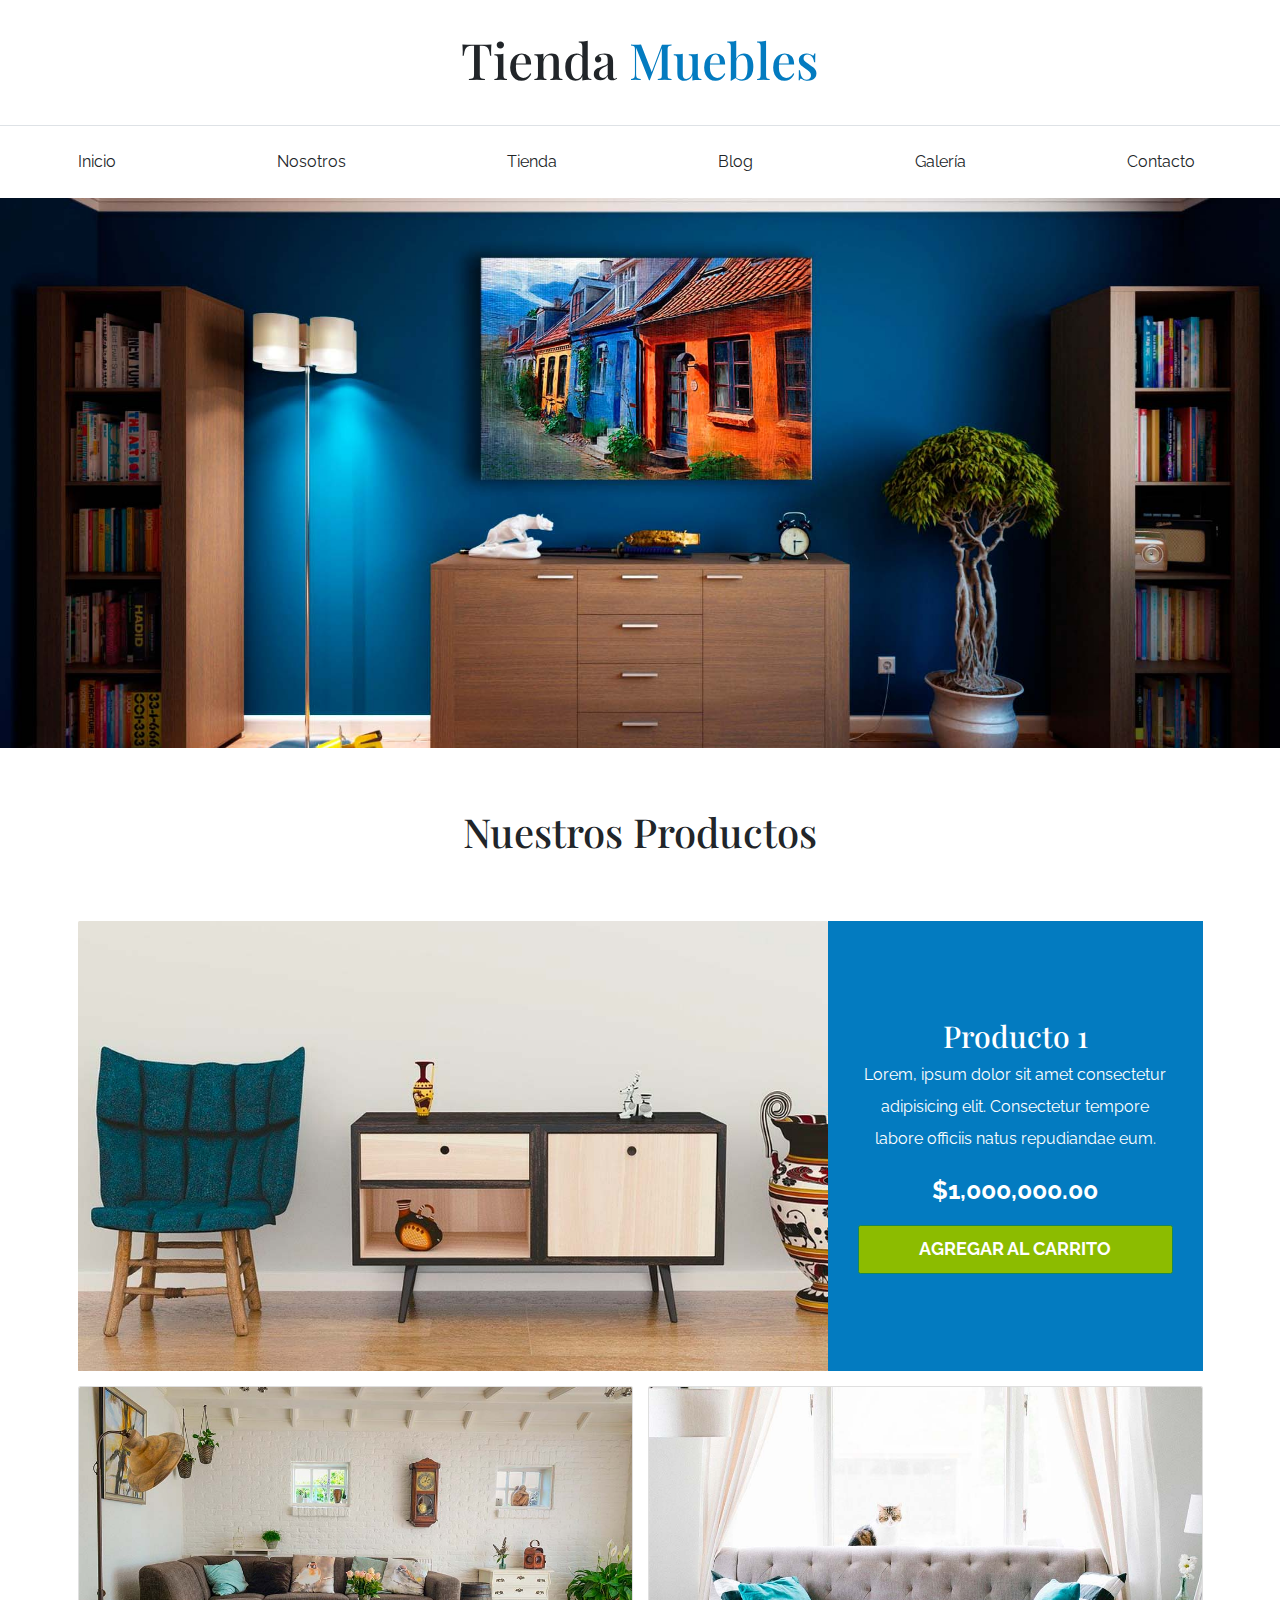
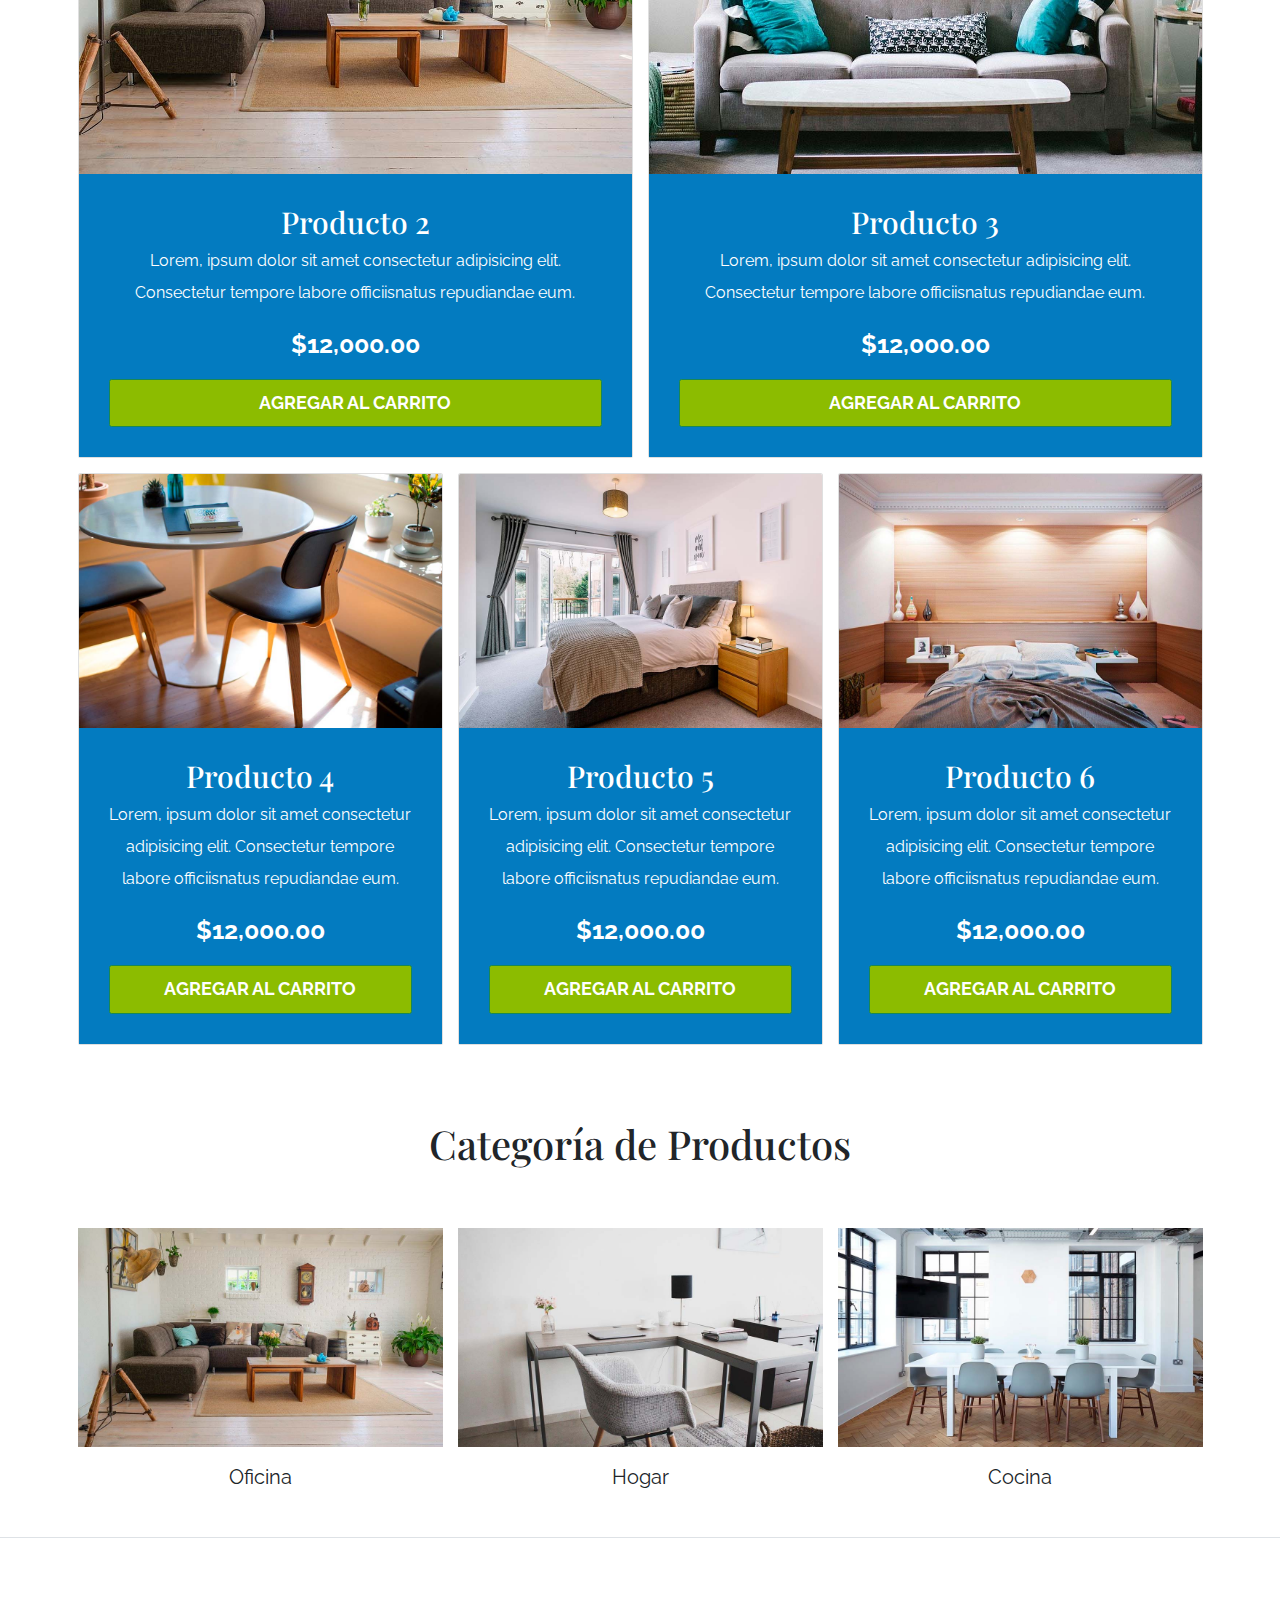
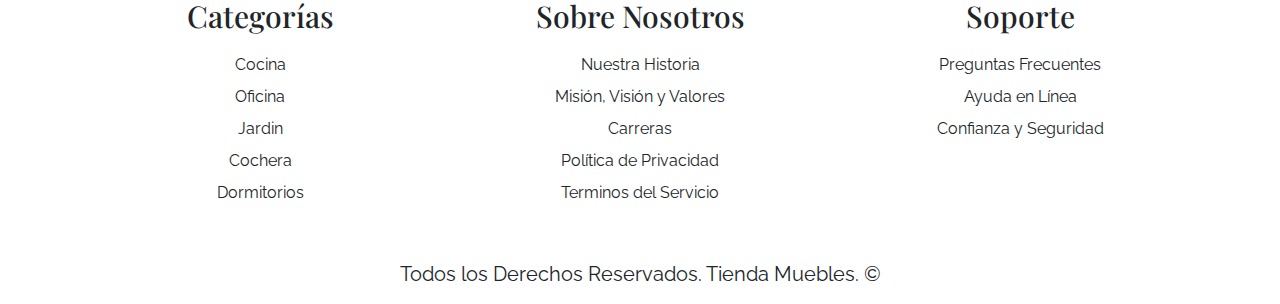
<file: index.html>
<!DOCTYPE html>
<html lang="es">

<head>
    <meta charset="UTF-8">
    <meta http-equiv="X-UA-Compatible" content="IE=edge">
    <meta name="viewport" content="width=device-width, initial-scale=1.0">
    <title>Ecommerce - Inicio</title>

    <link rel="preconnect" href="https://fonts.googleapis.com">
    <link rel="preconnect" href="https://fonts.gstatic.com" crossorigin>
    <link
        href="https://fonts.googleapis.com/css2?family=Lexend&family=Playfair+Display:wght@700&family=Raleway:wght@400;700;900&family=Slackey&display=swap"
        rel="stylesheet">
    <link rel="stylesheet" href="css/bootstrap.min.css">
    <link rel="stylesheet" href="css/app.css">
</head>

<body>

    <header class="py-5">
        <h1 class="text-center">Tienda <span class="text-primary">Muebles</span></h1>
    </header>

    <div class="border-top py-4">
        <div class="container navbar navbar-expand-lg navbar-light">
            <a class="navbar-brand nombre-sitio d-lg-none fs-2 fw-bold text-uppercase" href="index.html">Tienda
                Muebles</a>

            <button class="navbar-toggler" type="button" data-bs-toggle="collapse" data-bs-target="#navegacion">
                <span class="navbar-toggler-icon"></span>
            </button>

            <div id="navegacion" class="collapse navbar-collapse">
                <nav class="navbar-nav container d-flex flex-md-row justify-content-md-between text-center">
                    <a class="text-dark text-decoration-none" href="index.html">Inicio</a>
                    <a class="text-dark text-decoration-none" href="nosotros.html">Nosotros</a>
                    <a class="text-dark text-decoration-none" href="tienda.html">Tienda</a>
                    <a class="text-dark text-decoration-none" href="blog.html">Blog</a>
                    <a class="text-dark text-decoration-none" href="galeria.html">Galería</a>
                    <a class="text-dark text-decoration-none" href="contacto.html">Contacto</a>
                </nav>
            </div>

        </div>
    </div>

    <div class="hero"></div>

    <main class="container-xl py-5">
        <h2 class="text-center py-5">Nuestros Productos</h2>

        <div class="row g-0 pt-5 mb-4">
            <div class="col-md-8 producto">
                <img class="card-img-top" src="img/producto1.jpg" alt="Imagen Producto">
            </div>
            <div class="col-md-4 bg-primary text-center p-5 text-white d-flex flex-column justify-content-center">
                <h3>Producto 1</h3>
                <p>Lorem, ipsum dolor sit amet consectetur adipisicing elit. Consectetur tempore labore officiis natus
                    repudiandae eum.</p>
                <p class="fs-1 fw-bold">$1,000,000.00</p>
                <a class="btn btn-success fs-3 fw-bold text-uppercase py-3" href="#">Agregar al carrito</a>
            </div>
        </div>

        <div class="row">
            <div class="col-md-6 mb-4">
                <div class="card">
                    <img class="card-img-top" src="img/producto2.jpg" alt="Imagen Producto">

                    <div class="card-body text-center bg-primary text-white p-5">
                        <h3>Producto 2</h3>
                        <p>Lorem, ipsum dolor sit amet consectetur adipisicing elit. Consectetur tempore labore
                            officiisnatus repudiandae eum.</p>
                        <p class="fs-1 fw-bold">$12,000.00</p>
                        <a class="btn btn-success fs-3 fw-bold text-uppercase py-3 d-block" href="#">Agregar al
                            carrito</a>
                    </div>
                </div>
            </div>
            <div class="col-md-6 mb-4">
                <div class="card">
                    <img class="card-img-top" src="img/producto3.jpg" alt="Imagen Producto">

                    <div class="card-body text-center bg-primary text-white p-5">
                        <h3>Producto 3</h3>
                        <p>Lorem, ipsum dolor sit amet consectetur adipisicing elit. Consectetur tempore labore
                            officiisnatus repudiandae eum.</p>
                        <p class="fs-1 fw-bold">$12,000.00</p>
                        <a class="btn btn-success fs-3 fw-bold text-uppercase py-3 d-block" href="#">Agregar al
                            carrito</a>
                    </div>
                </div>
            </div>
        </div>

        <div class="row">
            <div class="col-md-4 mb-4">
                <div class="card">
                    <img class="card-img-top" src="img/producto4.jpg" alt="Imagen Producto">

                    <div class="card-body text-center bg-primary text-white p-5">
                        <h3>Producto 4</h3>
                        <p>Lorem, ipsum dolor sit amet consectetur adipisicing elit. Consectetur tempore labore
                            officiisnatus repudiandae eum.</p>
                        <p class="fs-1 fw-bold">$12,000.00</p>
                        <a class="btn btn-success fs-3 fw-bold text-uppercase py-3 d-block" href="#">Agregar al
                            carrito</a>
                    </div>
                </div>
            </div>
            <div class="col-md-4 mb-4">
                <div class="card">
                    <img class="card-img-top" src="img/producto5.jpg" alt="Imagen Producto">

                    <div class="card-body text-center bg-primary text-white p-5">
                        <h3>Producto 5</h3>
                        <p>Lorem, ipsum dolor sit amet consectetur adipisicing elit. Consectetur tempore labore
                            officiisnatus repudiandae eum.</p>
                        <p class="fs-1 fw-bold">$12,000.00</p>
                        <a class="btn btn-success fs-3 fw-bold text-uppercase py-3 d-block" href="#">Agregar al
                            carrito</a>
                    </div>
                </div>
            </div>
            <div class="col-md-4 mb-4">
                <div class="card">
                    <img class="card-img-top" src="img/producto6.jpg" alt="Imagen Producto">

                    <div class="card-body text-center bg-primary text-white p-5">
                        <h3>Producto 6</h3>
                        <p>Lorem, ipsum dolor sit amet consectetur adipisicing elit. Consectetur tempore labore
                            officiisnatus repudiandae eum.</p>
                        <p class="fs-1 fw-bold">$12,000.00</p>
                        <a class="btn btn-success fs-3 fw-bold text-uppercase py-3 d-block" href="#">Agregar al
                            carrito</a>
                    </div>
                </div>
            </div>
        </div>
    </main>

    <section class="container-xl">
        <h2 class="text-center py-5">Categoría de Productos</h2>

        <div class="row mt-5">
            <div class="col-md-4 categoria">
                <div class="overflow-hidden">
                    <img class="img-fluid" src="img/categoria1.jpg" alt="Imagen Categoría">
                </div>

                <a class="text-dark fs-2 text-decoration-none text-center d-block py-3" href="#">Oficina</a>
            </div>

            <div class="col-md-4 categoria">
                <div class="overflow-hidden">
                    <img class="img-fluid" src="img/categoria2.jpg" alt="Imagen Categoría">
                </div>

                <a class="text-dark fs-2 text-decoration-none text-center d-block py-3" href="#">Hogar</a>
            </div>

            <div class="col-md-4 categoria">
                <div class="overflow-hidden">
                    <img class="img-fluid" src="img/categoria3.jpg" alt="Imagen Categoría">
                </div>

                <a class="text-dark fs-2 text-decoration-none text-center d-block py-3" href="#">Cocina</a>
            </div>
        </div>
    </section>

    <footer class="pt-5 mt-5 border-top">
        <div class="container-xl mt-5">
            <div class="row">
                <div class="col-md-4 mb-4 text-center">
                    <h3 class="mb-4">Categorías</h3>

                    <nav class="d-flex flex-column">
                        <a class="text-dark text-decoration-none" href="#">Cocina</a>
                        <a class="text-dark text-decoration-none" href="#">Oficina</a>
                        <a class="text-dark text-decoration-none" href="#">Jardin</a>
                        <a class="text-dark text-decoration-none" href="#">Cochera</a>
                        <a class="text-dark text-decoration-none" href="#">Dormitorios</a>
                    </nav>
                </div>

                <div class="col-md-4 mb-4 mb-md-0 text-center">
                    <h3 class="mb-4">Sobre Nosotros</h3>

                    <nav class="d-flex flex-column">
                        <a class="text-dark text-decoration-none" href="#">Nuestra Historia</a>
                        <a class="text-dark text-decoration-none" href="#">Misión, Visión y Valores</a>
                        <a class="text-dark text-decoration-none" href="#">Carreras</a>
                        <a class="text-dark text-decoration-none" href="#">Política de Privacidad</a>
                        <a class="text-dark text-decoration-none" href="#">Terminos del Servicio</a>
                    </nav>
                </div>

                <div class="col-md-4 mb-4 text-center">
                    <h3 class="mb-4">Soporte</h3>

                    <nav class="d-flex flex-column">
                        <a class="text-dark text-decoration-none" href="#">Preguntas Frecuentes</a>
                        <a class="text-dark text-decoration-none" href="#">Ayuda en Línea</a>
                        <a class="text-dark text-decoration-none" href="#">Confianza y Seguridad</a>
                    </nav>
                </div>
            </div>

            <p class="mt-5 text-center fs-2">Todos los Derechos Reservados. Tienda Muebles. &#169</p>
        </div>
    </footer>

    <script src="js/bootstrap.bundle.min.js"></script>
</body>

</html>
</file>
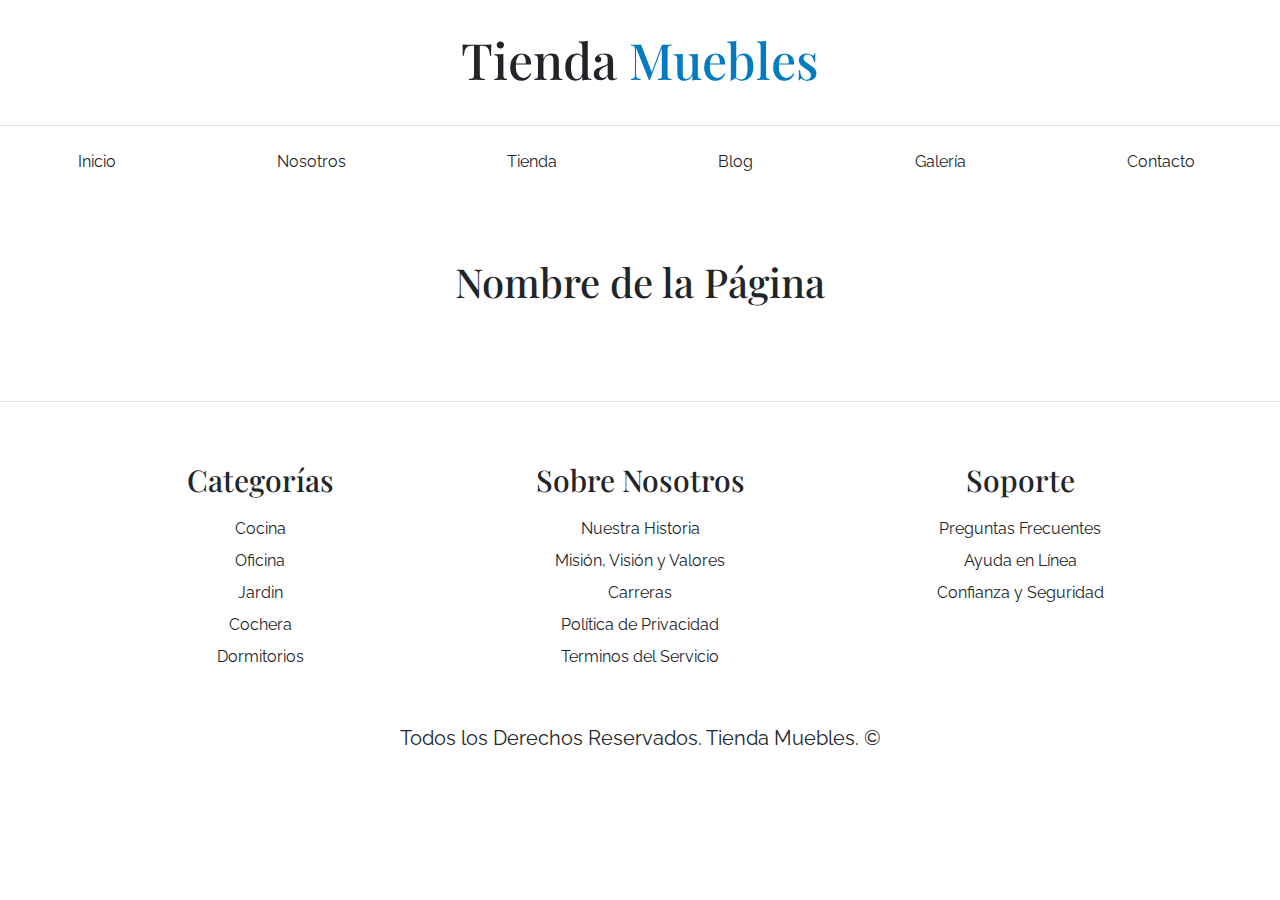
<file: base.html>
<!DOCTYPE html>
<html lang="es">

<head>
    <meta charset="UTF-8">
    <meta http-equiv="X-UA-Compatible" content="IE=edge">
    <meta name="viewport" content="width=device-width, initial-scale=1.0">
    <title>Ecommerce - Nombre Página</title>

    <link rel="preconnect" href="https://fonts.googleapis.com">
    <link rel="preconnect" href="https://fonts.gstatic.com" crossorigin>
    <link
        href="https://fonts.googleapis.com/css2?family=Lexend&family=Playfair+Display:wght@700&family=Raleway:wght@400;700;900&family=Slackey&display=swap"
        rel="stylesheet">
    <link rel="stylesheet" href="css/bootstrap.min.css">
    <link rel="stylesheet" href="css/app.css">
</head>

<body>

    <header class="py-5">
        <h1 class="text-center">Tienda <span class="text-primary">Muebles</span></h1>
    </header>

    <div class="border-top py-4">
        <div class="container navbar navbar-expand-lg navbar-light">
            <a class="navbar-brand nombre-sitio d-lg-none fs-2 fw-bold text-uppercase" href="index.html">Tienda
                Muebles</a>

            <button class="navbar-toggler" type="button" data-bs-toggle="collapse" data-bs-target="#navegacion">
                <span class="navbar-toggler-icon"></span>
            </button>

            <div id="navegacion" class="collapse navbar-collapse">
                <nav class="navbar-nav container d-flex flex-md-row justify-content-md-between text-center">
                    <a class="text-dark text-decoration-none" href="index.html">Inicio</a>
                    <a class="text-dark text-decoration-none" href="nosotros.html">Nosotros</a>
                    <a class="text-dark text-decoration-none" href="tienda.html">Tienda</a>
                    <a class="text-dark text-decoration-none" href="blog.html">Blog</a>
                    <a class="text-dark text-decoration-none" href="galeria.html">Galería</a>
                    <a class="text-dark text-decoration-none" href="contacto.html">Contacto</a>
                </nav>
            </div>

        </div>
    </div>

    <main class="container-xl py-5">
        <h2 class="text-center py-5">Nombre de la Página</h2>
    </main>

    <footer class="pt-5 mt-5 border-top">
        <div class="container-xl mt-5">
            <div class="row">
                <div class="col-md-4 mb-4 text-center">
                    <h3 class="mb-4">Categorías</h3>

                    <nav class="d-flex flex-column">
                        <a class="text-dark text-decoration-none" href="#">Cocina</a>
                        <a class="text-dark text-decoration-none" href="#">Oficina</a>
                        <a class="text-dark text-decoration-none" href="#">Jardin</a>
                        <a class="text-dark text-decoration-none" href="#">Cochera</a>
                        <a class="text-dark text-decoration-none" href="#">Dormitorios</a>
                    </nav>
                </div>

                <div class="col-md-4 mb-4 mb-md-0 text-center">
                    <h3 class="mb-4">Sobre Nosotros</h3>

                    <nav class="d-flex flex-column">
                        <a class="text-dark text-decoration-none" href="#">Nuestra Historia</a>
                        <a class="text-dark text-decoration-none" href="#">Misión, Visión y Valores</a>
                        <a class="text-dark text-decoration-none" href="#">Carreras</a>
                        <a class="text-dark text-decoration-none" href="#">Política de Privacidad</a>
                        <a class="text-dark text-decoration-none" href="#">Terminos del Servicio</a>
                    </nav>
                </div>

                <div class="col-md-4 mb-4 text-center">
                    <h3 class="mb-4">Soporte</h3>

                    <nav class="d-flex flex-column">
                        <a class="text-dark text-decoration-none" href="#">Preguntas Frecuentes</a>
                        <a class="text-dark text-decoration-none" href="#">Ayuda en Línea</a>
                        <a class="text-dark text-decoration-none" href="#">Confianza y Seguridad</a>
                    </nav>
                </div>
            </div>

            <p class="mt-5 text-center fs-2">Todos los Derechos Reservados. Tienda Muebles. &#169</p>
        </div>
    </footer>

    <script src="js/bootstrap.bundle.min.js"></script>
</body>

</html>
</file>
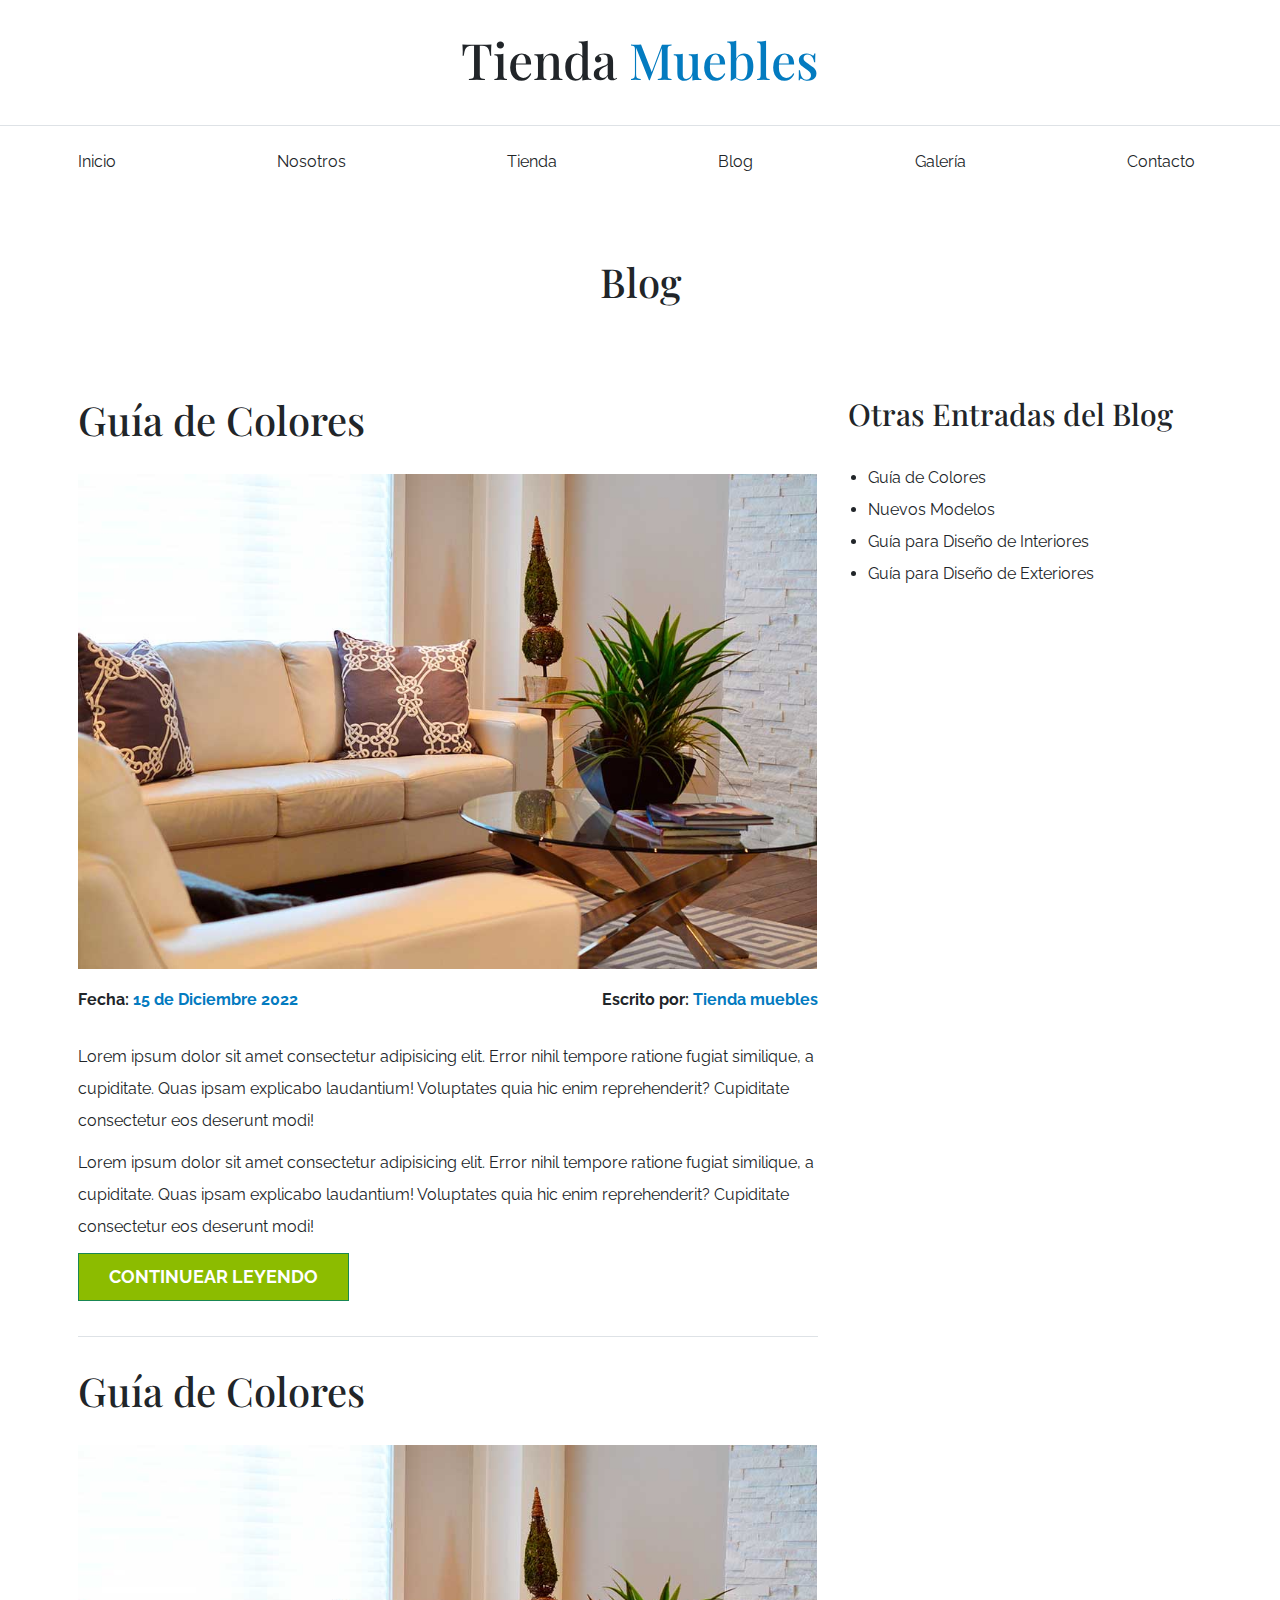
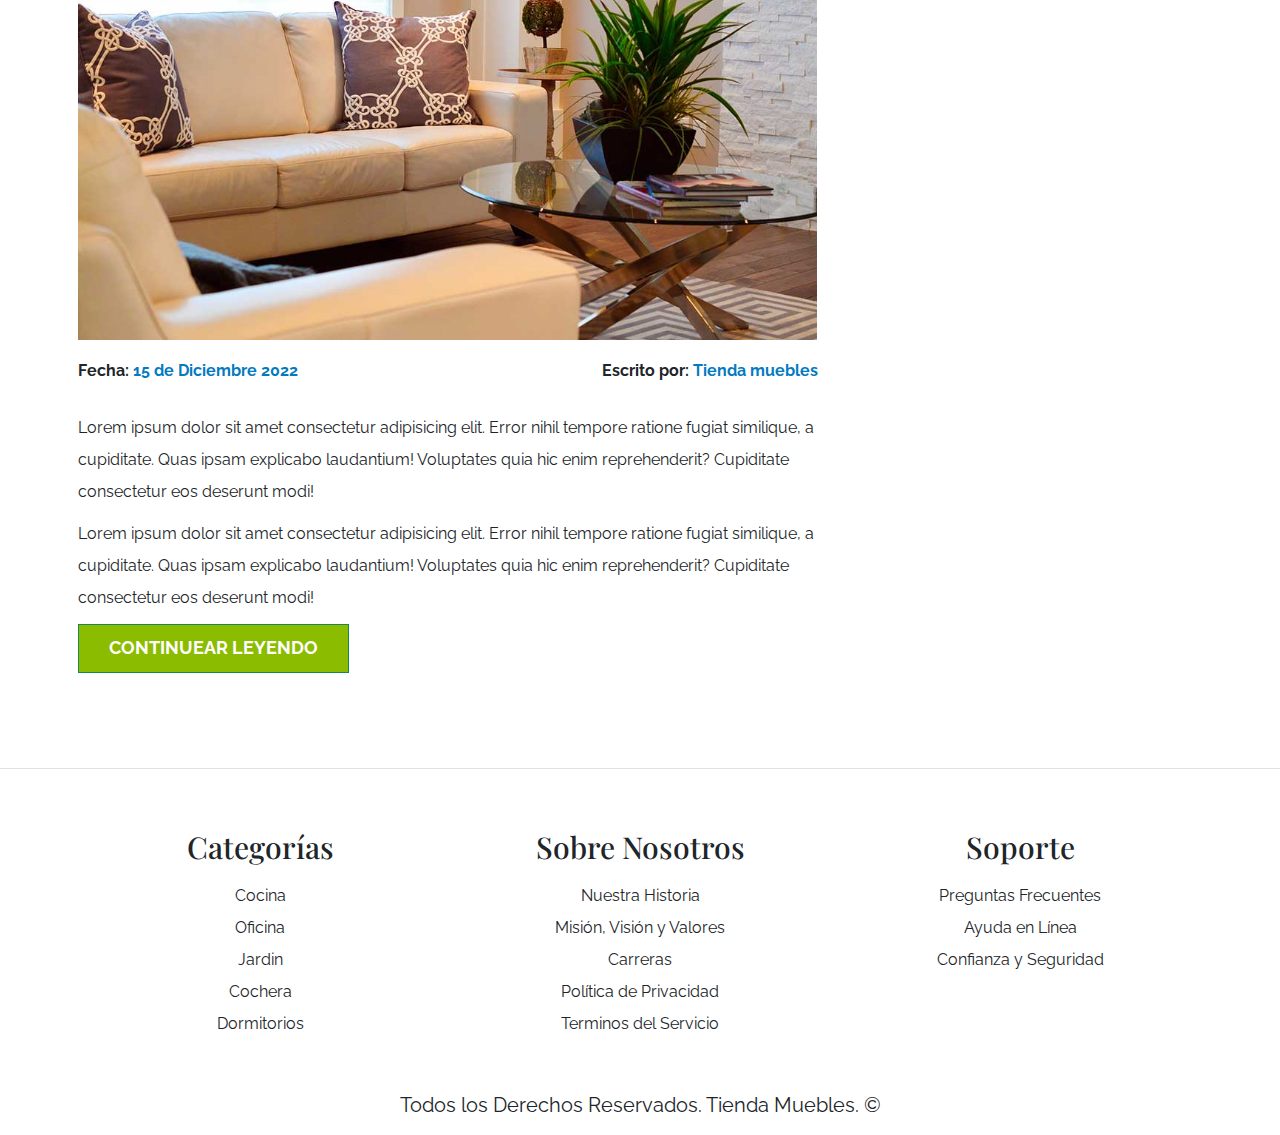
<file: blog.html>
<!DOCTYPE html>
<html lang="es">

<head>
    <meta charset="UTF-8">
    <meta http-equiv="X-UA-Compatible" content="IE=edge">
    <meta name="viewport" content="width=device-width, initial-scale=1.0">
    <title>Ecommerce - Blog</title>

    <link rel="preconnect" href="https://fonts.googleapis.com">
    <link rel="preconnect" href="https://fonts.gstatic.com" crossorigin>
    <link
        href="https://fonts.googleapis.com/css2?family=Lexend&family=Playfair+Display:wght@700&family=Raleway:wght@400;700;900&family=Slackey&display=swap"
        rel="stylesheet">
    <link rel="stylesheet" href="css/bootstrap.min.css">
    <link rel="stylesheet" href="css/app.css">
</head>

<body>

    <header class="py-5">
        <h1 class="text-center">Tienda <span class="text-primary">Muebles</span></h1>
    </header>

    <div class="border-top py-4">
        <div class="container navbar navbar-expand-lg navbar-light">
            <a class="navbar-brand nombre-sitio d-lg-none fs-2 fw-bold text-uppercase" href="index.html">Tienda
                Muebles</a>

            <button class="navbar-toggler" type="button" data-bs-toggle="collapse" data-bs-target="#navegacion">
                <span class="navbar-toggler-icon"></span>
            </button>

            <div id="navegacion" class="collapse navbar-collapse">
                <nav class="navbar-nav container d-flex flex-md-row justify-content-md-between text-center">
                    <a class="text-dark text-decoration-none" href="index.html">Inicio</a>
                    <a class="text-dark text-decoration-none" href="nosotros.html">Nosotros</a>
                    <a class="text-dark text-decoration-none" href="tienda.html">Tienda</a>
                    <a class="text-dark text-decoration-none" href="blog.html">Blog</a>
                    <a class="text-dark text-decoration-none" href="galeria.html">Galería</a>
                    <a class="text-dark text-decoration-none" href="contacto.html">Contacto</a>
                </nav>
            </div>

        </div>
    </div>

    <section class="container-xl py-5">
        <h2 class="text-center py-5">Blog</h2>

        <div class="row mt-5 gx-5">
            <main class="col-md-8 order-1 order-md-0">
                <article class="mb-2 pb-5"> <!-- En una entrada de Blog siempre va a ir un <article></article> -->
                    <h2 class="my-5">Guía de Colores</h2>

                    <img class="img-fluid" src="img/nosotros.jpg" alt="Imagen Blog">

                    <div class="d-flex flex-column flex-md-row justify-content-md-between py-4">
                        <p class="fw-bold">Fecha: <span class="text-primary">15 de Diciembre 2022</span></p>
                        <p class="fw-bold">Escrito por: <span class="text-primary">Tienda muebles</span></p>
                    </div>

                    <p>Lorem ipsum dolor sit amet consectetur adipisicing elit. Error nihil tempore ratione fugiat
                        similique, a cupiditate. Quas ipsam explicabo laudantium! Voluptates quia hic enim
                        reprehenderit? Cupiditate consectetur eos deserunt modi!</p>

                    <p>Lorem ipsum dolor sit amet consectetur adipisicing elit. Error nihil tempore ratione fugiat
                        similique, a cupiditate. Quas ipsam explicabo laudantium! Voluptates quia hic enim
                        reprehenderit? Cupiditate consectetur eos deserunt modi!</p>

                    <a class="btn btn-success px-5 py-3 fs-3 text-uppercase fw-bold rounded-0 d-block d-md-inline-block"
                        href="entrada.html">Continuear Leyendo</a>
                </article>

                <article class="mb-2 pb-5 border-top"> <!-- En una entrada de Blog siempre va a ir un <article></article> -->
                    <h2 class="my-5">Guía de Colores</h2>

                    <img class="img-fluid" src="img/nosotros.jpg" alt="Imagen Blog">

                    <div class="d-flex flex-column flex-md-row justify-content-md-between py-4">
                        <p class="fw-bold">Fecha: <span class="text-primary">15 de Diciembre 2022</span></p>
                        <p class="fw-bold">Escrito por: <span class="text-primary">Tienda muebles</span></p>
                    </div>

                    <p>Lorem ipsum dolor sit amet consectetur adipisicing elit. Error nihil tempore ratione fugiat
                        similique, a cupiditate. Quas ipsam explicabo laudantium! Voluptates quia hic enim
                        reprehenderit? Cupiditate consectetur eos deserunt modi!</p>

                    <p>Lorem ipsum dolor sit amet consectetur adipisicing elit. Error nihil tempore ratione fugiat
                        similique, a cupiditate. Quas ipsam explicabo laudantium! Voluptates quia hic enim
                        reprehenderit? Cupiditate consectetur eos deserunt modi!</p>

                    <a class="btn btn-success px-5 py-3 fs-3 text-uppercase fw-bold rounded-0 d-block d-md-inline-block"
                        href="entrada.html">Continuear Leyendo</a>
                </article>
            </main>

            <aside class="col-md-4">
                <h3 class="my-5">Otras Entradas del Blog</h3>

                <ul class="mt-5"> <!-- list-unstyled - Eliminar viñetas en <ul> -->
                    <li> <a class="text-dark text-decoration-none" href="#">Guía de Colores</a> </li>
                    <li> <a class="text-dark text-decoration-none" href="#">Nuevos Modelos</a> </li>
                    <li> <a class="text-dark text-decoration-none" href="#">Guía para Diseño de Interiores</a> </li>
                    <li> <a class="text-dark text-decoration-none" href="#">Guía para Diseño de Exteriores</a> </li>
                </ul>
            </aside>
        </div>
    </section>

    <footer class="pt-5 mt-5 border-top">
        <div class="container-xl mt-5">
            <div class="row">
                <div class="col-md-4 mb-4 text-center">
                    <h3 class="mb-4">Categorías</h3>

                    <nav class="d-flex flex-column">
                        <a class="text-dark text-decoration-none" href="#">Cocina</a>
                        <a class="text-dark text-decoration-none" href="#">Oficina</a>
                        <a class="text-dark text-decoration-none" href="#">Jardin</a>
                        <a class="text-dark text-decoration-none" href="#">Cochera</a>
                        <a class="text-dark text-decoration-none" href="#">Dormitorios</a>
                    </nav>
                </div>

                <div class="col-md-4 mb-4 mb-md-0 text-center">
                    <h3 class="mb-4">Sobre Nosotros</h3>

                    <nav class="d-flex flex-column">
                        <a class="text-dark text-decoration-none" href="#">Nuestra Historia</a>
                        <a class="text-dark text-decoration-none" href="#">Misión, Visión y Valores</a>
                        <a class="text-dark text-decoration-none" href="#">Carreras</a>
                        <a class="text-dark text-decoration-none" href="#">Política de Privacidad</a>
                        <a class="text-dark text-decoration-none" href="#">Terminos del Servicio</a>
                    </nav>
                </div>

                <div class="col-md-4 mb-4 text-center">
                    <h3 class="mb-4">Soporte</h3>

                    <nav class="d-flex flex-column">
                        <a class="text-dark text-decoration-none" href="#">Preguntas Frecuentes</a>
                        <a class="text-dark text-decoration-none" href="#">Ayuda en Línea</a>
                        <a class="text-dark text-decoration-none" href="#">Confianza y Seguridad</a>
                    </nav>
                </div>
            </div>

            <p class="mt-5 text-center fs-2">Todos los Derechos Reservados. Tienda Muebles. &#169</p>
        </div>
    </footer>

    <script src="js/bootstrap.bundle.min.js"></script>
</body>

</html>
</file>
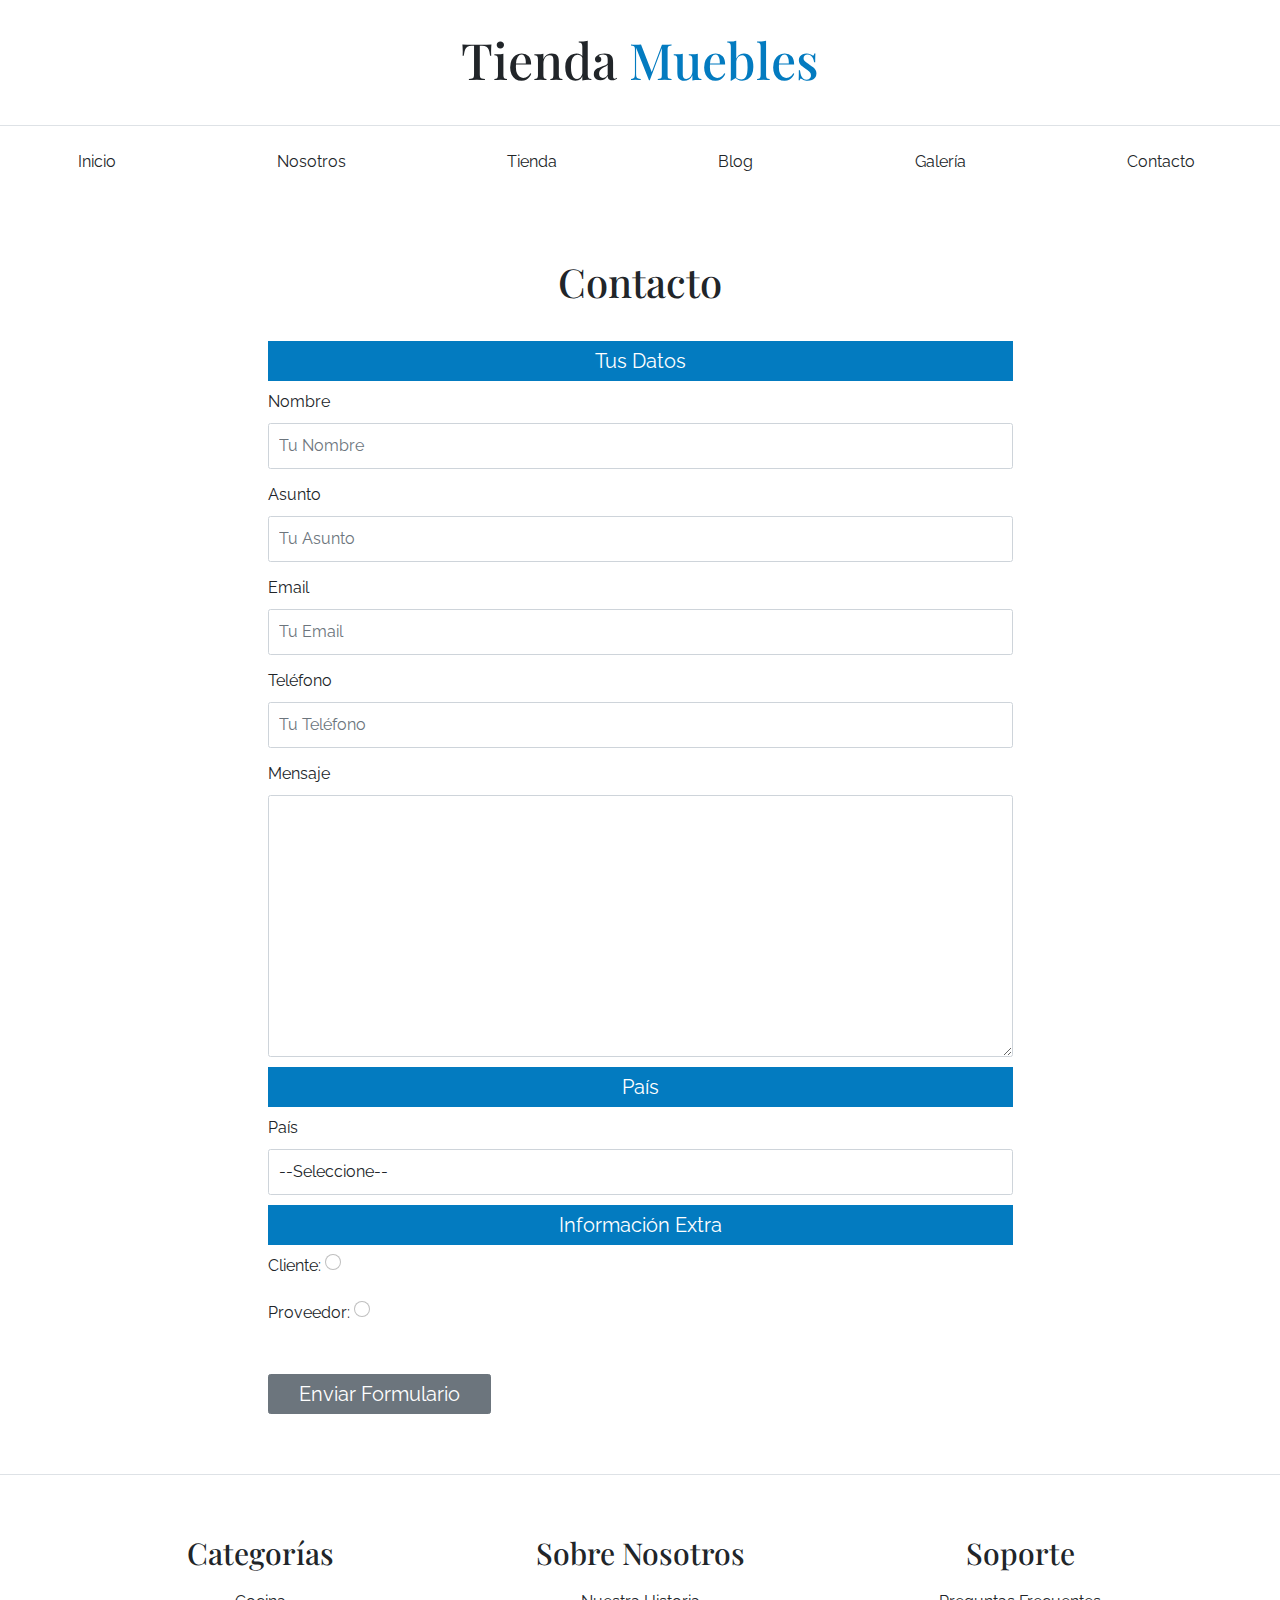
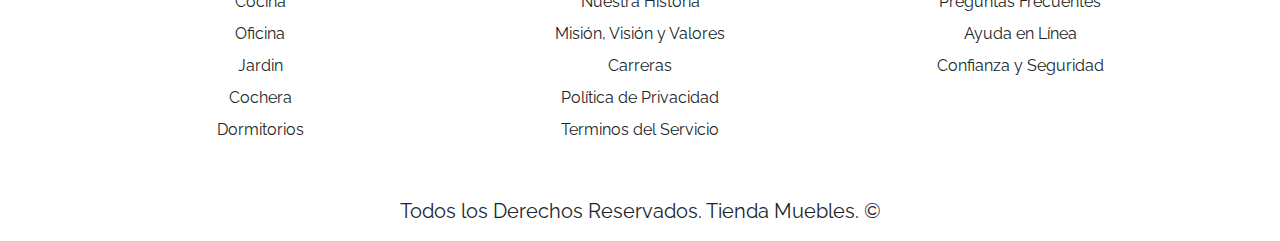
<file: contacto.html>
<!DOCTYPE html>
<html lang="es">

<head>
    <meta charset="UTF-8">
    <meta http-equiv="X-UA-Compatible" content="IE=edge">
    <meta name="viewport" content="width=device-width, initial-scale=1.0">
    <title>Ecommerce - Contacto</title>

    <link rel="preconnect" href="https://fonts.googleapis.com">
    <link rel="preconnect" href="https://fonts.gstatic.com" crossorigin>
    <link
        href="https://fonts.googleapis.com/css2?family=Lexend&family=Playfair+Display:wght@700&family=Raleway:wght@400;700;900&family=Slackey&display=swap"
        rel="stylesheet">
    <link rel="stylesheet" href="css/bootstrap.min.css">
    <link rel="stylesheet" href="css/app.css">
</head>

<body>

    <header class="py-5">
        <h1 class="text-center">Tienda <span class="text-primary">Muebles</span></h1>
    </header>

    <div class="border-top py-4">
        <div class="container navbar navbar-expand-lg navbar-light">
            <a class="navbar-brand nombre-sitio d-lg-none fs-2 fw-bold text-uppercase" href="index.html">Tienda
                Muebles</a>

            <button class="navbar-toggler" type="button" data-bs-toggle="collapse" data-bs-target="#navegacion">
                <span class="navbar-toggler-icon"></span>
            </button>

            <div id="navegacion" class="collapse navbar-collapse">
                <nav class="navbar-nav container d-flex flex-md-row justify-content-md-between text-center">
                    <a class="text-dark text-decoration-none" href="index.html">Inicio</a>
                    <a class="text-dark text-decoration-none" href="nosotros.html">Nosotros</a>
                    <a class="text-dark text-decoration-none" href="tienda.html">Tienda</a>
                    <a class="text-dark text-decoration-none" href="blog.html">Blog</a>
                    <a class="text-dark text-decoration-none" href="galeria.html">Galería</a>
                    <a class="text-dark text-decoration-none" href="contacto.html">Contacto</a>
                </nav>
            </div>

        </div>
    </div>

    <main class="container-xl py-5">
        <h2 class="text-center py-5">Contacto</h2>

        <div class="row justify-content-center">
            <form class="col-md-8">
                <fieldset> <!-- Agrupar datos en un formulario -->
                    <legend class="bg-primary text-center text-white fs-2">Tus Datos</legend>

                    <div class="mb-3">
                        <label class="form-label" for="nombre">Nombre</label>
                        <input type="text" class="form-control" id="nombre" placeholder="Tu Nombre">
                    </div>

                    <div class="mb-3">
                        <label class="form-label" for="asunto">Asunto</label>
                        <input type="text" class="form-control" id="asunto" placeholder="Tu Asunto">
                    </div>

                    <div class="mb-3">
                        <label class="form-label" for="email">Email</label>
                        <input type="email" class="form-control" id="email" placeholder="Tu Email">
                    </div>

                    <div class="mb-3">
                        <label class="form-label" for="tel">Teléfono</label>
                        <input type="tel" class="form-control" id="tel" placeholder="Tu Teléfono">
                    </div>

                    <div class="mb-3">
                        <label class="form-label" for="mensaje">Mensaje</label>
                        <textarea class="form-control" rows="10" id="mensaje"></textarea>
                    </div>
                </fieldset>

                <fieldset>
                    <legend class="bg-primary text-center text-white fs-2">País</legend>

                    <div class="mb-3">
                        <label class="form-label" for="pais">País</label>
                        <select class="form-control" id="pais">
                            <option value="">--Seleccione--</option>
                            <option value="UY">Uruguay</option>
                            <option value="AR">Argentina</option>
                            <option value="CO">Colombia</option>
                            <option value="CR">Costa Rica</option>
                            <option value="ES">España</option>
                            <option value="US">Estados Unidos</option>
                            <option value="MX">México</option>
                            <option value="PE">Perú</option>
                        </select>
                    </div>
                </fieldset>

                <fieldset>
                    <legend class="bg-primary text-center text-white fs-2">Información Extra</legend>
                    <div class="mb-3">
                        <label class="form-label" for="cliente">Cliente:</label>
                        <input name="tipo" type="radio" class="form-check-input" id="cliente">
                    </div>

                    <div class="mb-3">
                        <label class="form-label" for="proveedor">Proveedor:</label>
                        <input name="tipo" type="radio" class="form-check-input" id="proveedor">
                    </div>
                </fieldset>

                <div class="d-grid d-md-flex"> <!-- Display Grid al tener solo 1 hijo toma todo el ancho disponible -->
                    <input class="btn btn-secondary fs-2 px-5 mt-5" type="submit" value="Enviar Formulario">
                </div>
            </form>
        </div>
    </main>

    <footer class="pt-5 mt-5 border-top">
        <div class="container-xl mt-5">
            <div class="row">
                <div class="col-md-4 mb-4 text-center">
                    <h3 class="mb-4">Categorías</h3>

                    <nav class="d-flex flex-column">
                        <a class="text-dark text-decoration-none" href="#">Cocina</a>
                        <a class="text-dark text-decoration-none" href="#">Oficina</a>
                        <a class="text-dark text-decoration-none" href="#">Jardin</a>
                        <a class="text-dark text-decoration-none" href="#">Cochera</a>
                        <a class="text-dark text-decoration-none" href="#">Dormitorios</a>
                    </nav>
                </div>

                <div class="col-md-4 mb-4 mb-md-0 text-center">
                    <h3 class="mb-4">Sobre Nosotros</h3>

                    <nav class="d-flex flex-column">
                        <a class="text-dark text-decoration-none" href="#">Nuestra Historia</a>
                        <a class="text-dark text-decoration-none" href="#">Misión, Visión y Valores</a>
                        <a class="text-dark text-decoration-none" href="#">Carreras</a>
                        <a class="text-dark text-decoration-none" href="#">Política de Privacidad</a>
                        <a class="text-dark text-decoration-none" href="#">Terminos del Servicio</a>
                    </nav>
                </div>

                <div class="col-md-4 mb-4 text-center">
                    <h3 class="mb-4">Soporte</h3>

                    <nav class="d-flex flex-column">
                        <a class="text-dark text-decoration-none" href="#">Preguntas Frecuentes</a>
                        <a class="text-dark text-decoration-none" href="#">Ayuda en Línea</a>
                        <a class="text-dark text-decoration-none" href="#">Confianza y Seguridad</a>
                    </nav>
                </div>
            </div>

            <p class="mt-5 text-center fs-2">Todos los Derechos Reservados. Tienda Muebles. &#169</p>
        </div>
    </footer>

    <script src="js/bootstrap.bundle.min.js"></script>
</body>

</html>
</file>
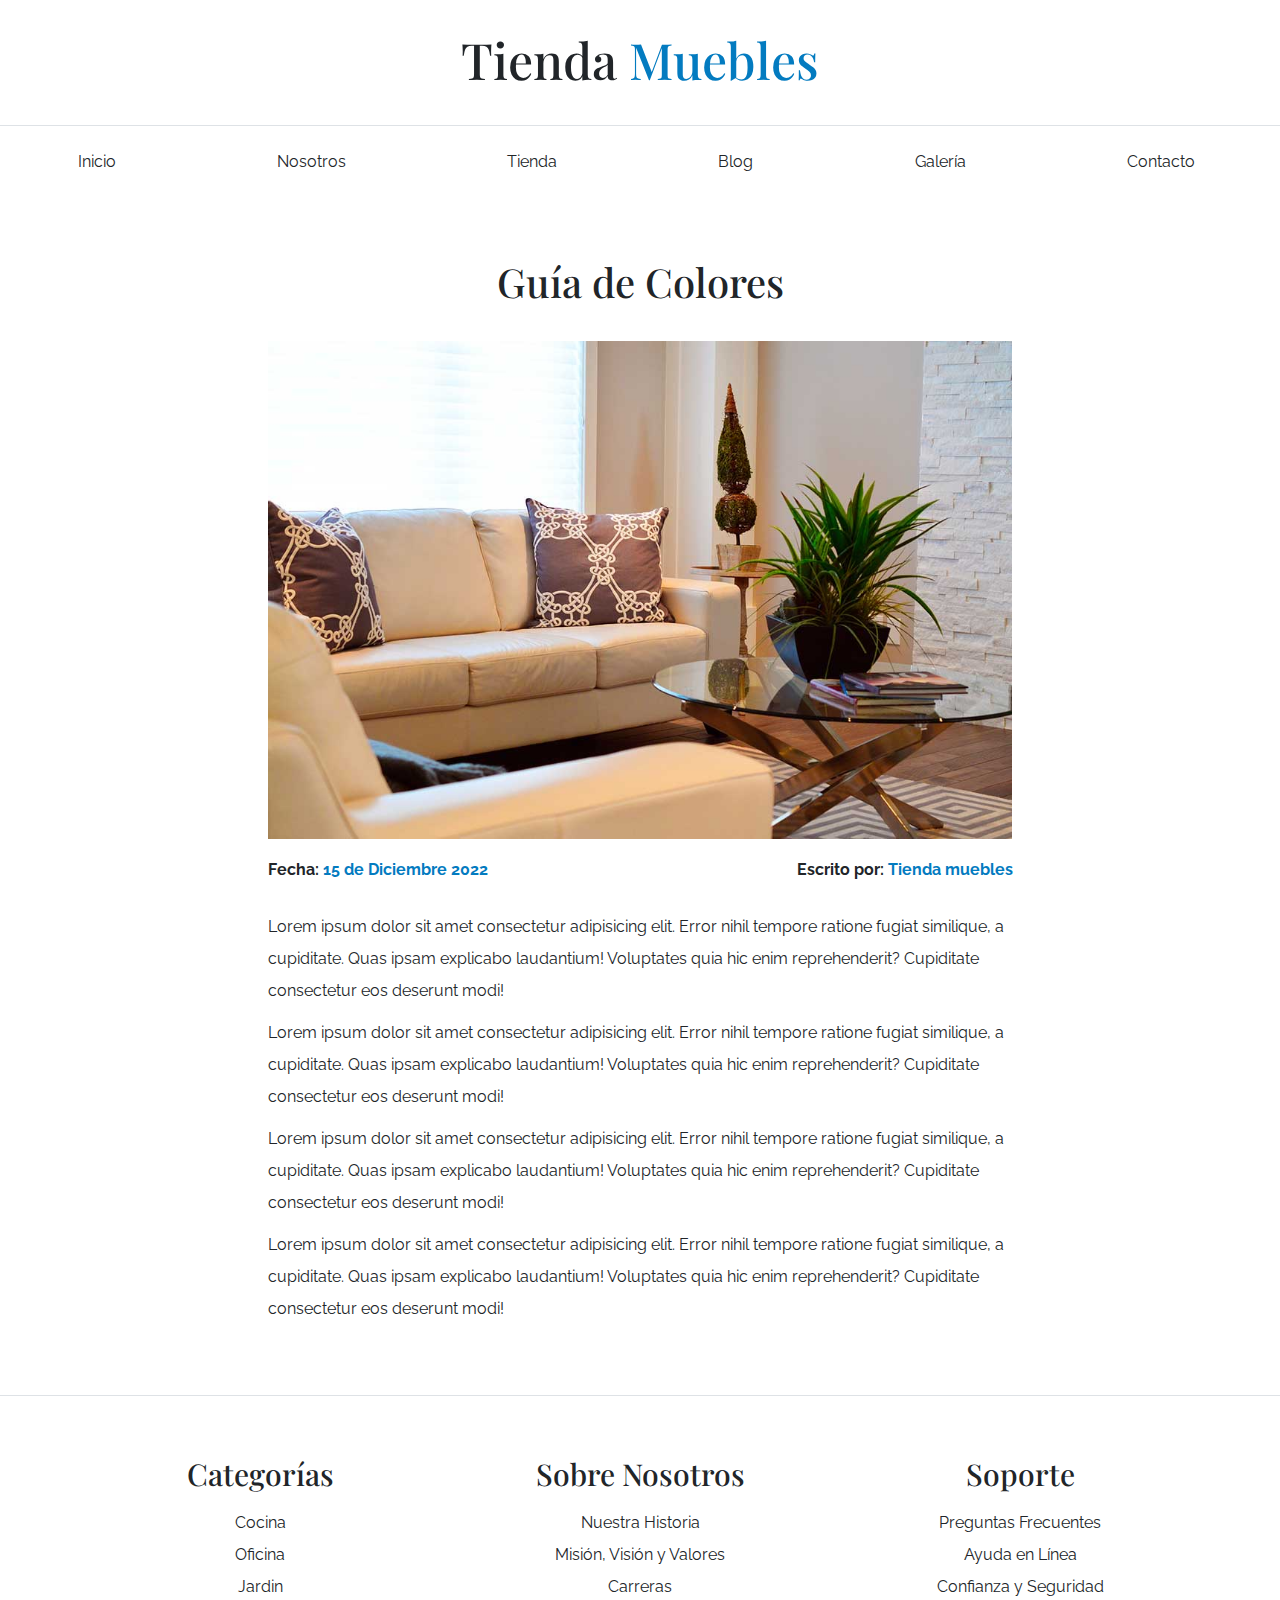
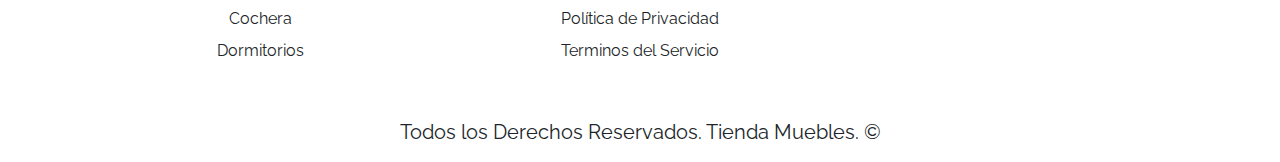
<file: entrada.html>
<!DOCTYPE html>
<html lang="es">

<head>
    <meta charset="UTF-8">
    <meta http-equiv="X-UA-Compatible" content="IE=edge">
    <meta name="viewport" content="width=device-width, initial-scale=1.0">
    <title>Ecommerce - Entrada de Blog</title>

    <link rel="preconnect" href="https://fonts.googleapis.com">
    <link rel="preconnect" href="https://fonts.gstatic.com" crossorigin>
    <link
        href="https://fonts.googleapis.com/css2?family=Lexend&family=Playfair+Display:wght@700&family=Raleway:wght@400;700;900&family=Slackey&display=swap"
        rel="stylesheet">
    <link rel="stylesheet" href="css/bootstrap.min.css">
    <link rel="stylesheet" href="css/app.css">
</head>

<body>

    <header class="py-5">
        <h1 class="text-center">Tienda <span class="text-primary">Muebles</span></h1>
    </header>

    <div class="border-top py-4">
        <div class="container navbar navbar-expand-lg navbar-light">
            <a class="navbar-brand nombre-sitio d-lg-none fs-2 fw-bold text-uppercase" href="index.html">Tienda
                Muebles</a>

            <button class="navbar-toggler" type="button" data-bs-toggle="collapse" data-bs-target="#navegacion">
                <span class="navbar-toggler-icon"></span>
            </button>

            <div id="navegacion" class="collapse navbar-collapse">
                <nav class="navbar-nav container d-flex flex-md-row justify-content-md-between text-center">
                    <a class="text-dark text-decoration-none" href="index.html">Inicio</a>
                    <a class="text-dark text-decoration-none" href="nosotros.html">Nosotros</a>
                    <a class="text-dark text-decoration-none" href="tienda.html">Tienda</a>
                    <a class="text-dark text-decoration-none" href="blog.html">Blog</a>
                    <a class="text-dark text-decoration-none" href="galeria.html">Galería</a>
                    <a class="text-dark text-decoration-none" href="contacto.html">Contacto</a>
                </nav>
            </div>

        </div>
    </div>

    <main class="container-xl py-5">
        <h2 class="text-center py-5">Guía de Colores</h2>

        <div class="row justify-content-md-center"> <!-- mx-auto / offset-md-3 -->
            <article class="col-md-8">
                <img class="img-fluid" src="img/nosotros.jpg" alt="Imagen Blog">

                <div class="d-flex flex-column flex-md-row justify-content-md-between py-4">
                    <p class="fw-bold">Fecha: <span class="text-primary">15 de Diciembre 2022</span></p>
                    <p class="fw-bold">Escrito por: <span class="text-primary">Tienda muebles</span></p>
                </div>

                <p>Lorem ipsum dolor sit amet consectetur adipisicing elit. Error nihil tempore ratione fugiat
                    similique, a cupiditate. Quas ipsam explicabo laudantium! Voluptates quia hic enim
                    reprehenderit? Cupiditate consectetur eos deserunt modi!</p>

                <p>Lorem ipsum dolor sit amet consectetur adipisicing elit. Error nihil tempore ratione fugiat
                    similique, a cupiditate. Quas ipsam explicabo laudantium! Voluptates quia hic enim
                    reprehenderit? Cupiditate consectetur eos deserunt modi!</p>

                <p>Lorem ipsum dolor sit amet consectetur adipisicing elit. Error nihil tempore ratione fugiat
                    similique, a cupiditate. Quas ipsam explicabo laudantium! Voluptates quia hic enim
                    reprehenderit? Cupiditate consectetur eos deserunt modi!</p>

                <p>Lorem ipsum dolor sit amet consectetur adipisicing elit. Error nihil tempore ratione fugiat
                    similique, a cupiditate. Quas ipsam explicabo laudantium! Voluptates quia hic enim
                    reprehenderit? Cupiditate consectetur eos deserunt modi!</p>
            </article>
        </div>
    </main>

    <footer class="pt-5 mt-5 border-top">
        <div class="container-xl mt-5">
            <div class="row">
                <div class="col-md-4 mb-4 text-center">
                    <h3 class="mb-4">Categorías</h3>

                    <nav class="d-flex flex-column">
                        <a class="text-dark text-decoration-none" href="#">Cocina</a>
                        <a class="text-dark text-decoration-none" href="#">Oficina</a>
                        <a class="text-dark text-decoration-none" href="#">Jardin</a>
                        <a class="text-dark text-decoration-none" href="#">Cochera</a>
                        <a class="text-dark text-decoration-none" href="#">Dormitorios</a>
                    </nav>
                </div>

                <div class="col-md-4 mb-4 mb-md-0 text-center">
                    <h3 class="mb-4">Sobre Nosotros</h3>

                    <nav class="d-flex flex-column">
                        <a class="text-dark text-decoration-none" href="#">Nuestra Historia</a>
                        <a class="text-dark text-decoration-none" href="#">Misión, Visión y Valores</a>
                        <a class="text-dark text-decoration-none" href="#">Carreras</a>
                        <a class="text-dark text-decoration-none" href="#">Política de Privacidad</a>
                        <a class="text-dark text-decoration-none" href="#">Terminos del Servicio</a>
                    </nav>
                </div>

                <div class="col-md-4 mb-4 text-center">
                    <h3 class="mb-4">Soporte</h3>

                    <nav class="d-flex flex-column">
                        <a class="text-dark text-decoration-none" href="#">Preguntas Frecuentes</a>
                        <a class="text-dark text-decoration-none" href="#">Ayuda en Línea</a>
                        <a class="text-dark text-decoration-none" href="#">Confianza y Seguridad</a>
                    </nav>
                </div>
            </div>

            <p class="mt-5 text-center fs-2">Todos los Derechos Reservados. Tienda Muebles. &#169</p>
        </div>
    </footer>

    <script src="js/bootstrap.bundle.min.js"></script>
</body>

</html>
</file>
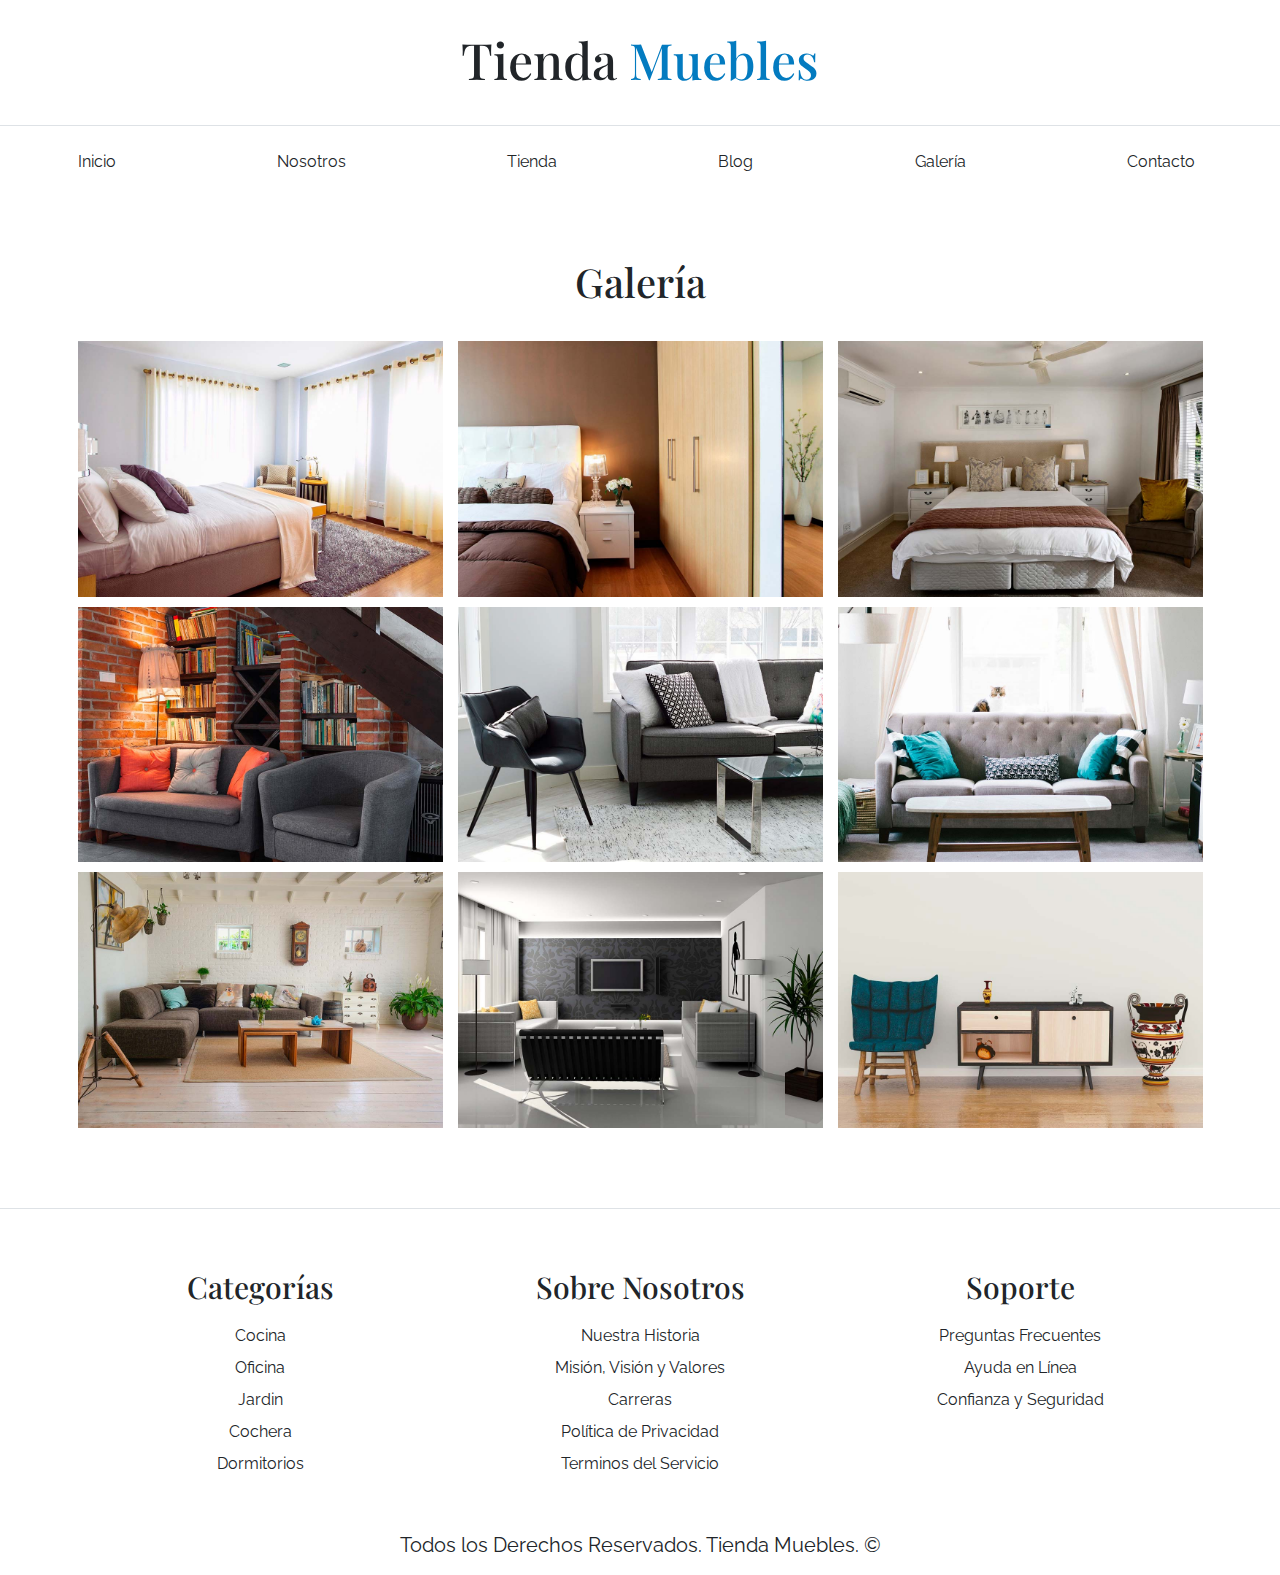
<file: galeria.html>
<!DOCTYPE html>
<html lang="es">

<head>
    <meta charset="UTF-8">
    <meta http-equiv="X-UA-Compatible" content="IE=edge">
    <meta name="viewport" content="width=device-width, initial-scale=1.0">
    <title>Ecommerce - Galería</title>

    <link rel="preconnect" href="https://fonts.googleapis.com">
    <link rel="preconnect" href="https://fonts.gstatic.com" crossorigin>
    <link
        href="https://fonts.googleapis.com/css2?family=Lexend&family=Playfair+Display:wght@700&family=Raleway:wght@400;700;900&family=Slackey&display=swap"
        rel="stylesheet">
    <link rel="stylesheet" href="css/bootstrap.min.css">
    <link rel="stylesheet" href="css/app.css">
</head>

<body>

    <header class="py-5">
        <h1 class="text-center">Tienda <span class="text-primary">Muebles</span></h1>
    </header>

    <div class="border-top py-4">
        <div class="container navbar navbar-expand-lg navbar-light">
            <a class="navbar-brand nombre-sitio d-lg-none fs-2 fw-bold text-uppercase" href="index.html">Tienda
                Muebles</a>

            <button class="navbar-toggler" type="button" data-bs-toggle="collapse" data-bs-target="#navegacion">
                <span class="navbar-toggler-icon"></span>
            </button>

            <div id="navegacion" class="collapse navbar-collapse">
                <nav class="navbar-nav container d-flex flex-md-row justify-content-md-between text-center">
                    <a class="text-dark text-decoration-none" href="index.html">Inicio</a>
                    <a class="text-dark text-decoration-none" href="nosotros.html">Nosotros</a>
                    <a class="text-dark text-decoration-none" href="tienda.html">Tienda</a>
                    <a class="text-dark text-decoration-none" href="blog.html">Blog</a>
                    <a class="text-dark text-decoration-none" href="galeria.html">Galería</a>
                    <a class="text-dark text-decoration-none" href="contacto.html">Contacto</a>
                </nav>
            </div>

        </div>
    </div>

    <main class="container-xl py-5">
        <h2 class="text-center py-5">Galería</h2>

        <ul class="row list-unstyled galeria">
            <li class="col-md-6 col-lg-4">
                <img class="img-fluid" src="img/galeria_01.jpg" alt="Imagen Galería">
            </li>

            <li class="col-md-6 col-lg-4">
                <img class="img-fluid" src="img/galeria_02.jpg" alt="Imagen Galería">
            </li>

            <li class="col-md-6 col-lg-4">
                <img class="img-fluid" src="img/galeria_03.jpg" alt="Imagen Galería">
            </li>

            <li class="col-md-6 col-lg-4">
                <img class="img-fluid" src="img/galeria_04.jpg" alt="Imagen Galería">
            </li>

            <li class="col-md-6 col-lg-4">
                <img class="img-fluid" src="img/galeria_05.jpg" alt="Imagen Galería">
            </li>

            <li class="col-md-6 col-lg-4">
                <img class="img-fluid" src="img/galeria_06.jpg" alt="Imagen Galería">
            </li>

            <li class="col-md-6 col-lg-4">
                <img class="img-fluid" src="img/galeria_07.jpg" alt="Imagen Galería">
            </li>

            <li class="col-md-6 col-lg-4">
                <img class="img-fluid" src="img/galeria_08.jpg" alt="Imagen Galería">
            </li>

            <li class="col-md-6 col-lg-4">
                <img class="img-fluid" src="img/galeria_09.jpg" alt="Imagen Galería">
            </li>
        </ul>
    </main>

    <footer class="pt-5 mt-5 border-top">
        <div class="container-xl mt-5">
            <div class="row">
                <div class="col-md-4 mb-4 text-center">
                    <h3 class="mb-4">Categorías</h3>

                    <nav class="d-flex flex-column">
                        <a class="text-dark text-decoration-none" href="#">Cocina</a>
                        <a class="text-dark text-decoration-none" href="#">Oficina</a>
                        <a class="text-dark text-decoration-none" href="#">Jardin</a>
                        <a class="text-dark text-decoration-none" href="#">Cochera</a>
                        <a class="text-dark text-decoration-none" href="#">Dormitorios</a>
                    </nav>
                </div>

                <div class="col-md-4 mb-4 mb-md-0 text-center">
                    <h3 class="mb-4">Sobre Nosotros</h3>

                    <nav class="d-flex flex-column">
                        <a class="text-dark text-decoration-none" href="#">Nuestra Historia</a>
                        <a class="text-dark text-decoration-none" href="#">Misión, Visión y Valores</a>
                        <a class="text-dark text-decoration-none" href="#">Carreras</a>
                        <a class="text-dark text-decoration-none" href="#">Política de Privacidad</a>
                        <a class="text-dark text-decoration-none" href="#">Terminos del Servicio</a>
                    </nav>
                </div>

                <div class="col-md-4 mb-4 text-center">
                    <h3 class="mb-4">Soporte</h3>

                    <nav class="d-flex flex-column">
                        <a class="text-dark text-decoration-none" href="#">Preguntas Frecuentes</a>
                        <a class="text-dark text-decoration-none" href="#">Ayuda en Línea</a>
                        <a class="text-dark text-decoration-none" href="#">Confianza y Seguridad</a>
                    </nav>
                </div>
            </div>

            <p class="mt-5 text-center fs-2">Todos los Derechos Reservados. Tienda Muebles. &#169</p>
        </div>
    </footer>

    <script src="js/bootstrap.bundle.min.js"></script>
</body>

</html>
</file>
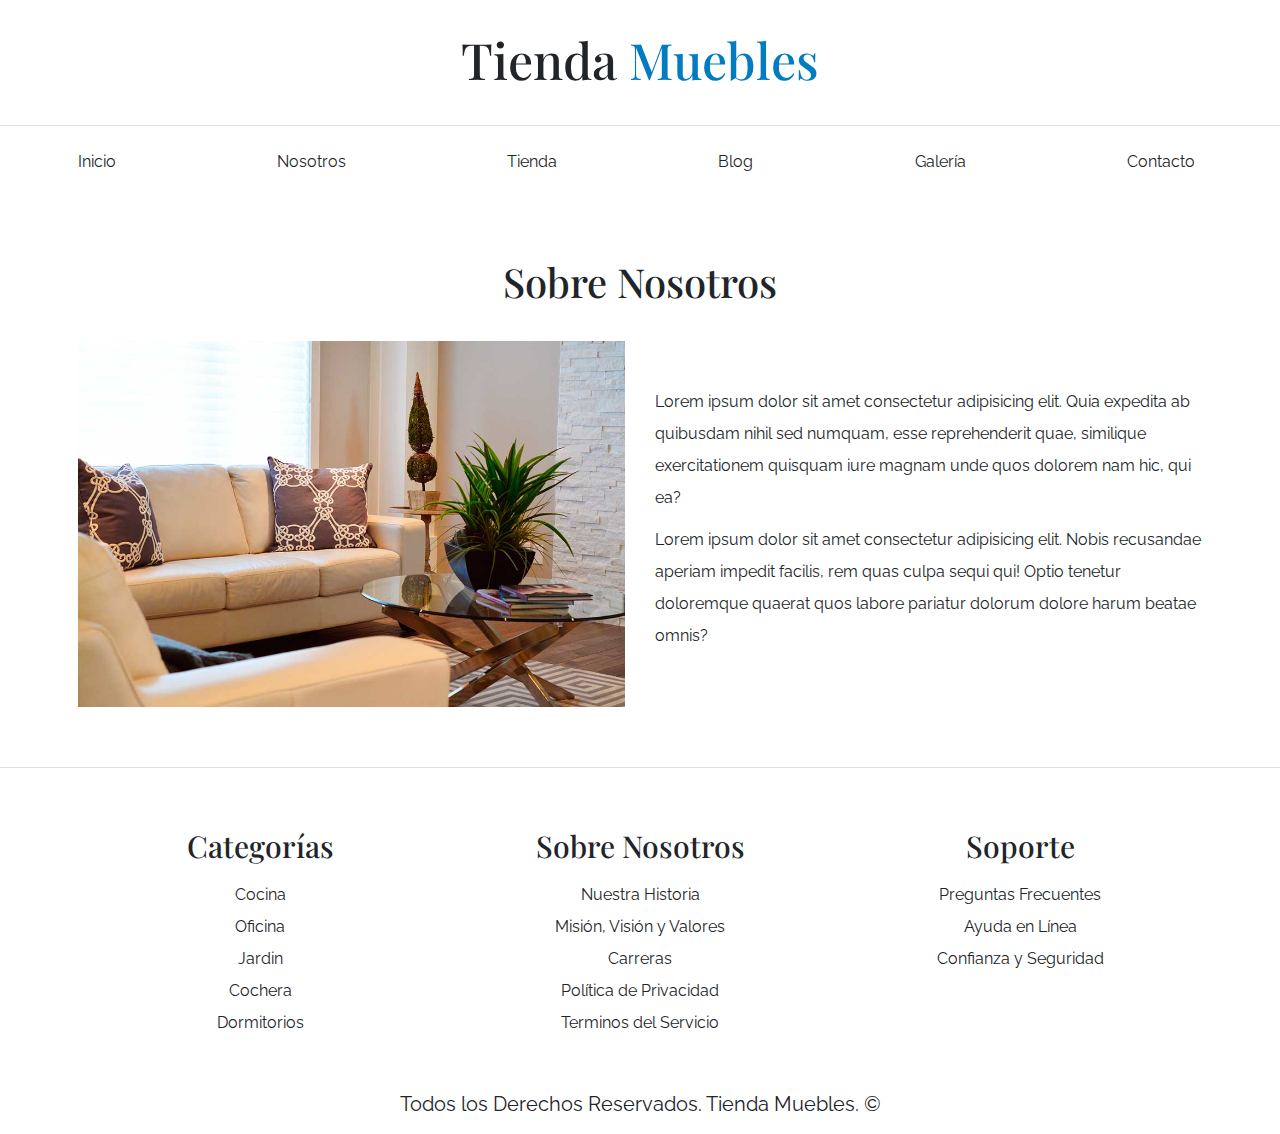
<file: nosotros.html>
<!DOCTYPE html>
<html lang="es">

<head>
    <meta charset="UTF-8">
    <meta http-equiv="X-UA-Compatible" content="IE=edge">
    <meta name="viewport" content="width=device-width, initial-scale=1.0">
    <title>Ecommerce - Nosotros</title>

    <link rel="preconnect" href="https://fonts.googleapis.com">
    <link rel="preconnect" href="https://fonts.gstatic.com" crossorigin>
    <link
        href="https://fonts.googleapis.com/css2?family=Lexend&family=Playfair+Display:wght@700&family=Raleway:wght@400;700;900&family=Slackey&display=swap"
        rel="stylesheet">
    <link rel="stylesheet" href="css/bootstrap.min.css">
    <link rel="stylesheet" href="css/app.css">
</head>

<body>

    <header class="py-5">
        <h1 class="text-center">Tienda <span class="text-primary">Muebles</span></h1>
    </header>

    <div class="border-top py-4">
        <div class="container navbar navbar-expand-lg navbar-light">
            <a class="navbar-brand nombre-sitio d-lg-none fs-2 fw-bold text-uppercase" href="index.html">Tienda
                Muebles</a>

            <button class="navbar-toggler" type="button" data-bs-toggle="collapse" data-bs-target="#navegacion">
                <span class="navbar-toggler-icon"></span>
            </button>

            <div id="navegacion" class="collapse navbar-collapse">
                <nav class="navbar-nav container d-flex flex-md-row justify-content-md-between text-center">
                    <a class="text-dark text-decoration-none" href="index.html">Inicio</a>
                    <a class="text-dark text-decoration-none" href="nosotros.html">Nosotros</a>
                    <a class="text-dark text-decoration-none" href="tienda.html">Tienda</a>
                    <a class="text-dark text-decoration-none" href="blog.html">Blog</a>
                    <a class="text-dark text-decoration-none" href="galeria.html">Galería</a>
                    <a class="text-dark text-decoration-none" href="contacto.html">Contacto</a>
                </nav>
            </div>

        </div>
    </div>

    <main class="container-xl py-5">
        <h2 class="text-center py-5">Sobre Nosotros</h2>

            <div class="row g-5 align-items-center">  <!-- Alinear verticalmente cuando la dirección es row -->
            <div class="col-md-6">
                <img class="img-fluid" src="img/nosotros.jpg" alt="Imagen Sobre Nosotros">
            </div>
            <div class="col-md-6">
                <p>Lorem ipsum dolor sit amet consectetur adipisicing elit. Quia expedita ab quibusdam nihil sed numquam, esse reprehenderit quae, similique exercitationem quisquam iure magnam unde quos dolorem nam hic, qui ea?</p>
                <p>Lorem ipsum dolor sit amet consectetur adipisicing elit. Nobis recusandae aperiam impedit facilis, rem quas culpa sequi qui! Optio tenetur doloremque quaerat quos labore pariatur dolorum dolore harum beatae omnis?</p>
            </div>
        </div>
    </main>

    <footer class="pt-5 mt-5 border-top">
        <div class="container-xl mt-5">
            <div class="row">
                <div class="col-md-4 mb-4 text-center">
                    <h3 class="mb-4">Categorías</h3>

                    <nav class="d-flex flex-column">
                        <a class="text-dark text-decoration-none" href="#">Cocina</a>
                        <a class="text-dark text-decoration-none" href="#">Oficina</a>
                        <a class="text-dark text-decoration-none" href="#">Jardin</a>
                        <a class="text-dark text-decoration-none" href="#">Cochera</a>
                        <a class="text-dark text-decoration-none" href="#">Dormitorios</a>
                    </nav>
                </div>

                <div class="col-md-4 mb-4 mb-md-0 text-center">
                    <h3 class="mb-4">Sobre Nosotros</h3>

                    <nav class="d-flex flex-column">
                        <a class="text-dark text-decoration-none" href="#">Nuestra Historia</a>
                        <a class="text-dark text-decoration-none" href="#">Misión, Visión y Valores</a>
                        <a class="text-dark text-decoration-none" href="#">Carreras</a>
                        <a class="text-dark text-decoration-none" href="#">Política de Privacidad</a>
                        <a class="text-dark text-decoration-none" href="#">Terminos del Servicio</a>
                    </nav>
                </div>

                <div class="col-md-4 mb-4 text-center">
                    <h3 class="mb-4">Soporte</h3>

                    <nav class="d-flex flex-column">
                        <a class="text-dark text-decoration-none" href="#">Preguntas Frecuentes</a>
                        <a class="text-dark text-decoration-none" href="#">Ayuda en Línea</a>
                        <a class="text-dark text-decoration-none" href="#">Confianza y Seguridad</a>
                    </nav>
                </div>
            </div>

            <p class="mt-5 text-center fs-2">Todos los Derechos Reservados. Tienda Muebles. &#169</p>
        </div>
    </footer>

    <script src="js/bootstrap.bundle.min.js"></script>
</body>

</html>
</file>
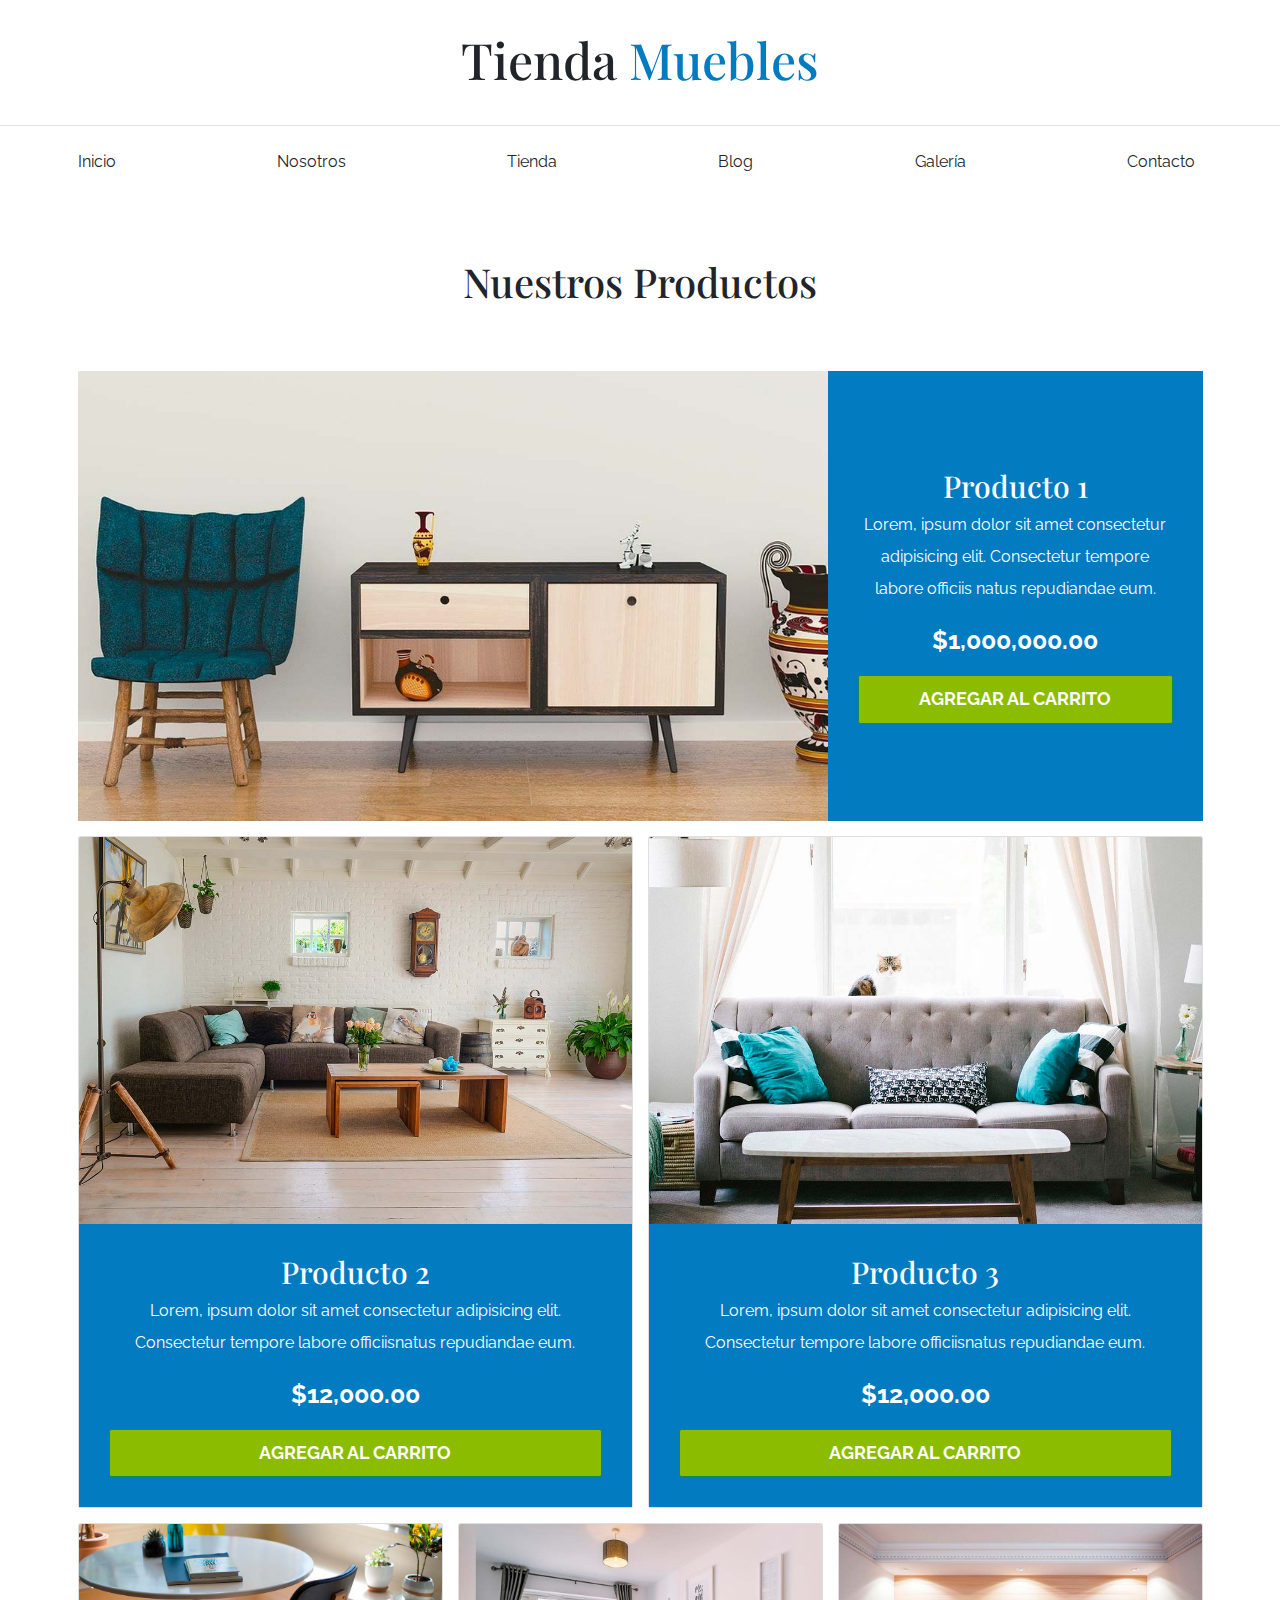
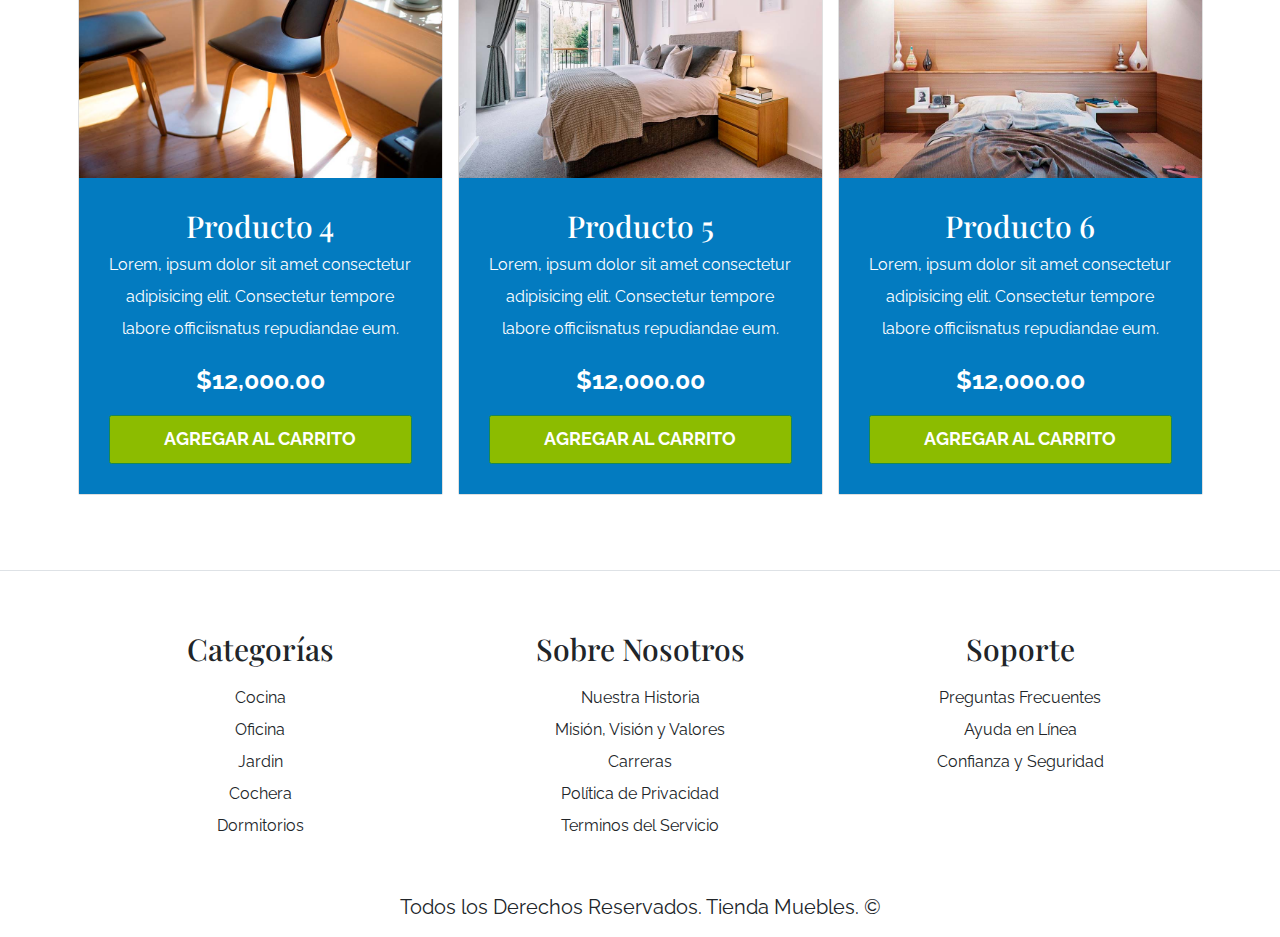
<file: tienda.html>
<!DOCTYPE html>
<html lang="es">

<head>
    <meta charset="UTF-8">
    <meta http-equiv="X-UA-Compatible" content="IE=edge">
    <meta name="viewport" content="width=device-width, initial-scale=1.0">
    <title>Ecommerce - Tienda</title>

    <link rel="preconnect" href="https://fonts.googleapis.com">
    <link rel="preconnect" href="https://fonts.gstatic.com" crossorigin>
    <link
        href="https://fonts.googleapis.com/css2?family=Lexend&family=Playfair+Display:wght@700&family=Raleway:wght@400;700;900&family=Slackey&display=swap"
        rel="stylesheet">
    <link rel="stylesheet" href="css/bootstrap.min.css">
    <link rel="stylesheet" href="css/app.css">
</head>

<body>

    <header class="py-5">
        <h1 class="text-center">Tienda <span class="text-primary">Muebles</span></h1>
    </header>

    <div class="border-top py-4">
        <div class="container navbar navbar-expand-lg navbar-light">
            <a class="navbar-brand nombre-sitio d-lg-none fs-2 fw-bold text-uppercase" href="index.html">Tienda
                Muebles</a>

            <button class="navbar-toggler" type="button" data-bs-toggle="collapse" data-bs-target="#navegacion">
                <span class="navbar-toggler-icon"></span>
            </button>

            <div id="navegacion" class="collapse navbar-collapse">
                <nav class="navbar-nav container d-flex flex-md-row justify-content-md-between text-center">
                    <a class="text-dark text-decoration-none" href="index.html">Inicio</a>
                    <a class="text-dark text-decoration-none" href="nosotros.html">Nosotros</a>
                    <a class="text-dark text-decoration-none" href="tienda.html">Tienda</a>
                    <a class="text-dark text-decoration-none" href="blog.html">Blog</a>
                    <a class="text-dark text-decoration-none" href="galeria.html">Galería</a>
                    <a class="text-dark text-decoration-none" href="contacto.html">Contacto</a>
                </nav>
            </div>

        </div>
    </div>

    <main class="container-xl py-5">
        <h2 class="text-center py-5">Nuestros Productos</h2>

        <div class="row g-0 pt-5 mb-4">
            <div class="col-md-8 producto">
                <img class="card-img-top" src="img/producto1.jpg" alt="Imagen Producto">
            </div>
            <div class="col-md-4 bg-primary text-center p-5 text-white d-flex flex-column justify-content-center">
                <h3>Producto 1</h3>
                <p>Lorem, ipsum dolor sit amet consectetur adipisicing elit. Consectetur tempore labore officiis natus
                    repudiandae eum.</p>
                <p class="fs-1 fw-bold">$1,000,000.00</p>
                <a class="btn btn-success fs-3 fw-bold text-uppercase py-3" href="#">Agregar al carrito</a>
            </div>
        </div>

        <div class="row">
            <div class="col-md-6 mb-4">
                <div class="card">
                    <img class="card-img-top" src="img/producto2.jpg" alt="Imagen Producto">

                    <div class="card-body text-center bg-primary text-white p-5">
                        <h3>Producto 2</h3>
                        <p>Lorem, ipsum dolor sit amet consectetur adipisicing elit. Consectetur tempore labore
                            officiisnatus repudiandae eum.</p>
                        <p class="fs-1 fw-bold">$12,000.00</p>
                        <a class="btn btn-success fs-3 fw-bold text-uppercase py-3 d-block" href="#">Agregar al
                            carrito</a>
                    </div>
                </div>
            </div>
            <div class="col-md-6 mb-4">
                <div class="card">
                    <img class="card-img-top" src="img/producto3.jpg" alt="Imagen Producto">

                    <div class="card-body text-center bg-primary text-white p-5">
                        <h3>Producto 3</h3>
                        <p>Lorem, ipsum dolor sit amet consectetur adipisicing elit. Consectetur tempore labore
                            officiisnatus repudiandae eum.</p>
                        <p class="fs-1 fw-bold">$12,000.00</p>
                        <a class="btn btn-success fs-3 fw-bold text-uppercase py-3 d-block" href="#">Agregar al
                            carrito</a>
                    </div>
                </div>
            </div>
        </div>

        <div class="row">
            <div class="col-md-4 mb-4">
                <div class="card">
                    <img class="card-img-top" src="img/producto4.jpg" alt="Imagen Producto">

                    <div class="card-body text-center bg-primary text-white p-5">
                        <h3>Producto 4</h3>
                        <p>Lorem, ipsum dolor sit amet consectetur adipisicing elit. Consectetur tempore labore
                            officiisnatus repudiandae eum.</p>
                        <p class="fs-1 fw-bold">$12,000.00</p>
                        <a class="btn btn-success fs-3 fw-bold text-uppercase py-3 d-block" href="#">Agregar al
                            carrito</a>
                    </div>
                </div>
            </div>
            <div class="col-md-4 mb-4">
                <div class="card">
                    <img class="card-img-top" src="img/producto5.jpg" alt="Imagen Producto">

                    <div class="card-body text-center bg-primary text-white p-5">
                        <h3>Producto 5</h3>
                        <p>Lorem, ipsum dolor sit amet consectetur adipisicing elit. Consectetur tempore labore
                            officiisnatus repudiandae eum.</p>
                        <p class="fs-1 fw-bold">$12,000.00</p>
                        <a class="btn btn-success fs-3 fw-bold text-uppercase py-3 d-block" href="#">Agregar al
                            carrito</a>
                    </div>
                </div>
            </div>
            <div class="col-md-4 mb-4">
                <div class="card">
                    <img class="card-img-top" src="img/producto6.jpg" alt="Imagen Producto">

                    <div class="card-body text-center bg-primary text-white p-5">
                        <h3>Producto 6</h3>
                        <p>Lorem, ipsum dolor sit amet consectetur adipisicing elit. Consectetur tempore labore
                            officiisnatus repudiandae eum.</p>
                        <p class="fs-1 fw-bold">$12,000.00</p>
                        <a class="btn btn-success fs-3 fw-bold text-uppercase py-3 d-block" href="#">Agregar al
                            carrito</a>
                    </div>
                </div>
            </div>
        </div>
    </main>

    <footer class="pt-5 mt-5 border-top">
        <div class="container-xl mt-5">
            <div class="row">
                <div class="col-md-4 mb-4 text-center">
                    <h3 class="mb-4">Categorías</h3>

                    <nav class="d-flex flex-column">
                        <a class="text-dark text-decoration-none" href="#">Cocina</a>
                        <a class="text-dark text-decoration-none" href="#">Oficina</a>
                        <a class="text-dark text-decoration-none" href="#">Jardin</a>
                        <a class="text-dark text-decoration-none" href="#">Cochera</a>
                        <a class="text-dark text-decoration-none" href="#">Dormitorios</a>
                    </nav>
                </div>

                <div class="col-md-4 mb-4 mb-md-0 text-center">
                    <h3 class="mb-4">Sobre Nosotros</h3>

                    <nav class="d-flex flex-column">
                        <a class="text-dark text-decoration-none" href="#">Nuestra Historia</a>
                        <a class="text-dark text-decoration-none" href="#">Misión, Visión y Valores</a>
                        <a class="text-dark text-decoration-none" href="#">Carreras</a>
                        <a class="text-dark text-decoration-none" href="#">Política de Privacidad</a>
                        <a class="text-dark text-decoration-none" href="#">Terminos del Servicio</a>
                    </nav>
                </div>

                <div class="col-md-4 mb-4 text-center">
                    <h3 class="mb-4">Soporte</h3>

                    <nav class="d-flex flex-column">
                        <a class="text-dark text-decoration-none" href="#">Preguntas Frecuentes</a>
                        <a class="text-dark text-decoration-none" href="#">Ayuda en Línea</a>
                        <a class="text-dark text-decoration-none" href="#">Confianza y Seguridad</a>
                    </nav>
                </div>
            </div>

            <p class="mt-5 text-center fs-2">Todos los Derechos Reservados. Tienda Muebles. &#169</p>
        </div>
    </footer>

    <script src="js/bootstrap.bundle.min.js"></script>
</body>

</html>
</file>
<file: css/app.css>
:root {
    --bs-blue: #037BC0;
    --bs-green: #8CBC00;
}

html {
    font-size: 62.5%;
    /* 1rem = 10px */
}

body {
    font-family: 'Raleway', sans-serif;
    font-size: 1.6rem;
    line-height: 2;
}

h1,
h2,
h3 {
    font-family: 'Playfair Display', serif;
}

h1 {
    font-size: 3.8rem;
}

@media (min-width: 768px) {
    h1 {
        font-size: 5rem;
    }
}

h2 {
    font-size: 3.2rem;
}

@media (min-width: 768px) {
    h2 {
        font-size: 4rem;
    }
}

h3 {
    font-size: 3.2rem;
}

@media (min-width: 768px) {
    h3 {
        font-size: 3rem;
    }
}

/* Reescribir colores */
.text-primary,
.nombre-sitio {
    color: var(--bs-blue) !important;
}

.btn-success {
    background-color: var(--bs-green) !important;
}

.bg-primary,
.btn-primary {
    background-color: var(--bs-blue) !important;
}

.hero {
    background-image: url(../img/principal.jpg);
    height: 25rem;
    background-size: cover;
    /* Llenar todo el espacio disponible */
    background-position: center center;
    /* background-repeat: no-repeat; No se necesita con background-size: cover;*/
}

@media (min-width: 768px) {
    .hero {
        height: 55rem;
    }
}

/* Productos */

@media (min-width: 768px) {
    .producto img {
        height: 45rem;
        width: 100%;
        object-fit: cover;
    }
}

.categoria img {
    transition-property: transform;
    transition-duration: 300ms; /* 0.3s */
}

.categoria img:hover {
    transform: scale(1.2); /* Hace que la imagen crezca un 20% */
}

/* .galeria li {
    margin-bottom: 1rem;
} 

.galeria li:last-of-type {
    margin-bottom: 0;
} 
*/

.galeria li:not(:last-of-type) { /* pasarle la condición en este caso va a ser :last-of-type, aplicarle a todos excepto al último. */
    margin-bottom: 1rem;
}

.form-control {
    padding: 1rem;
    font-size: 1.6rem;
}
</file>
